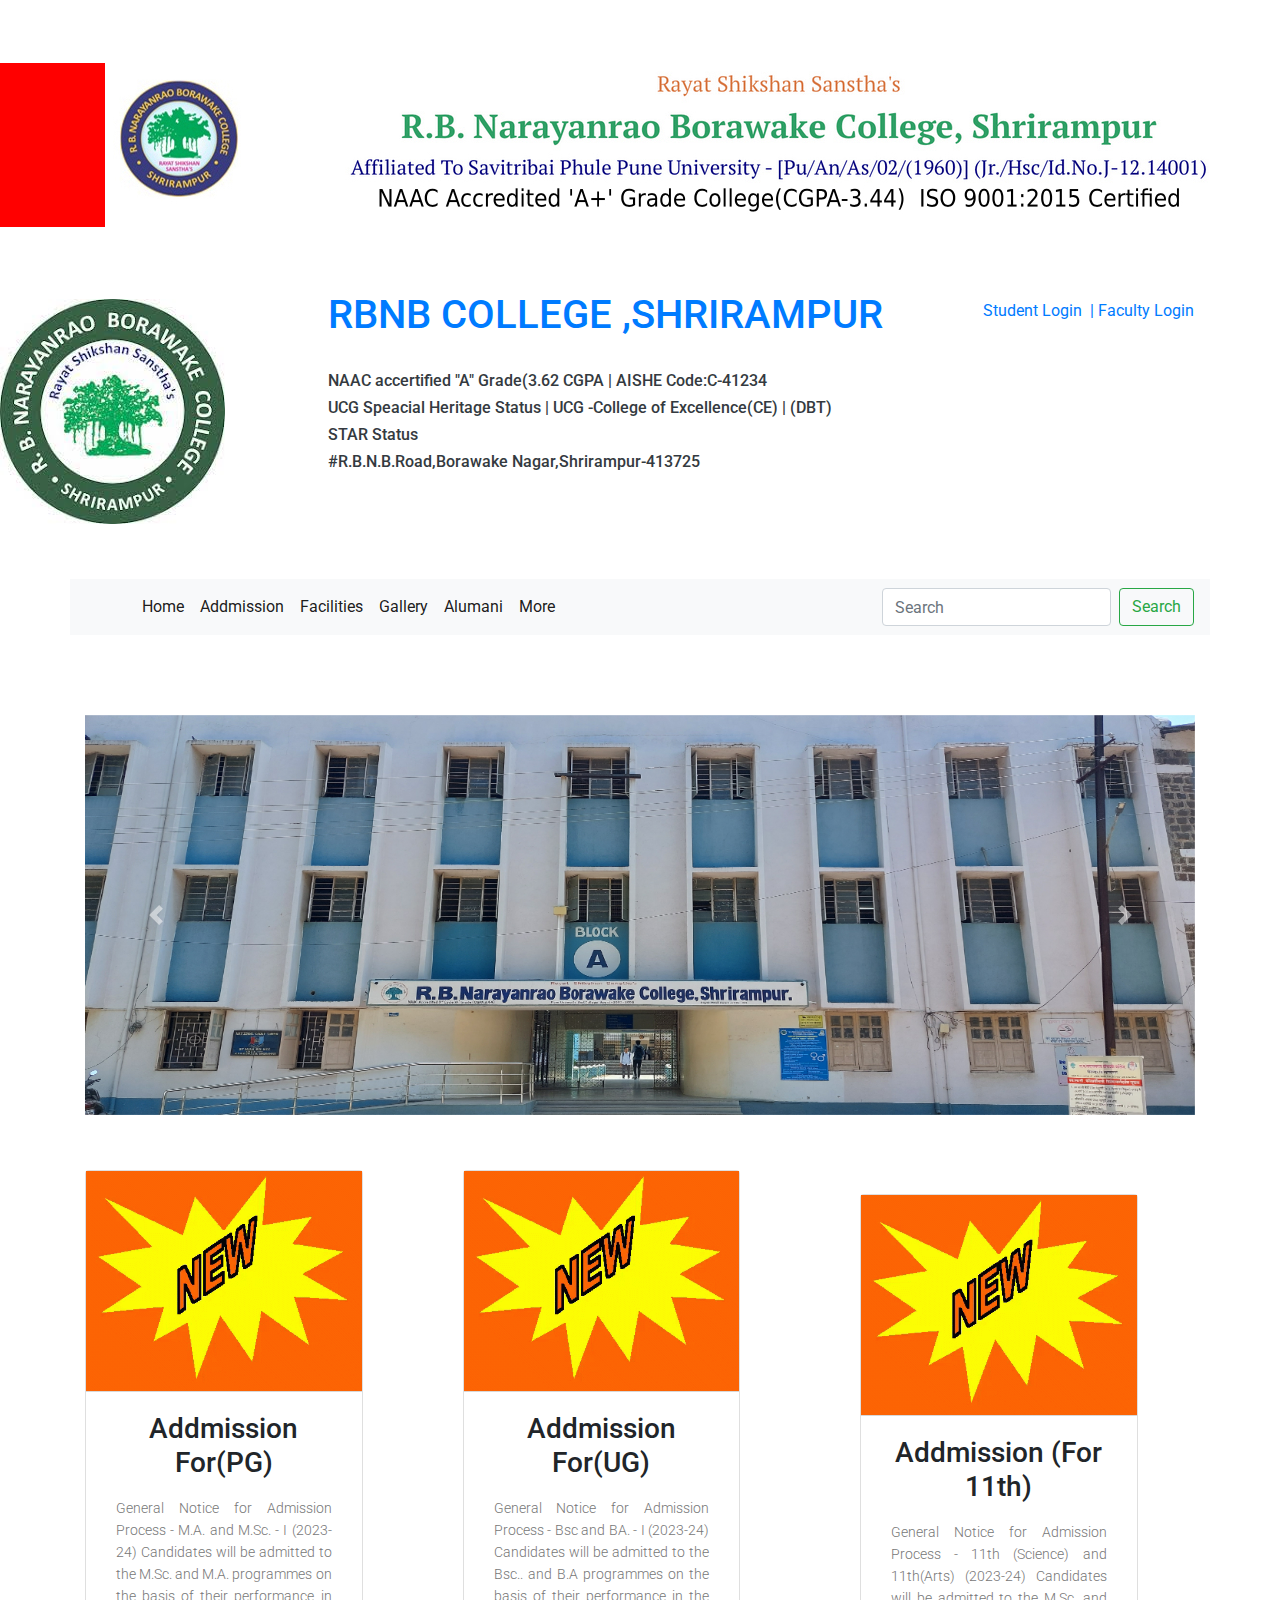
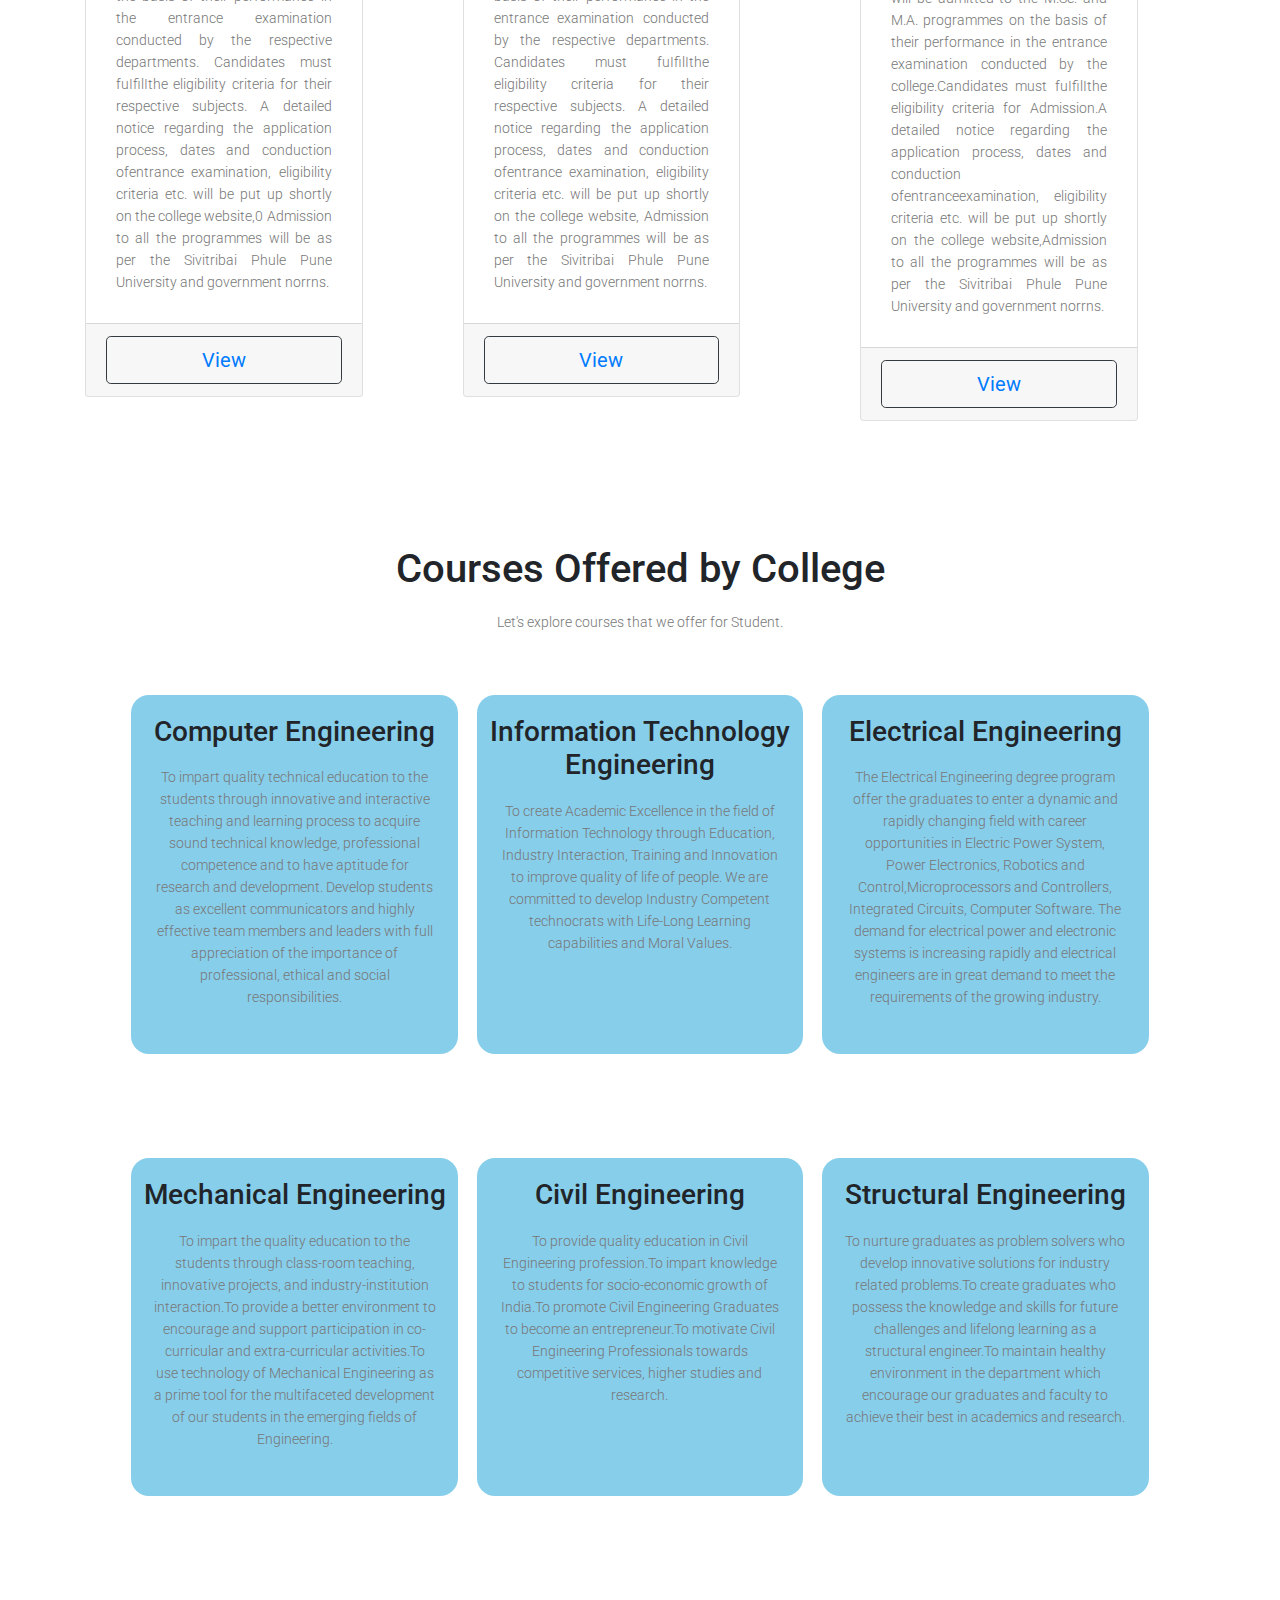
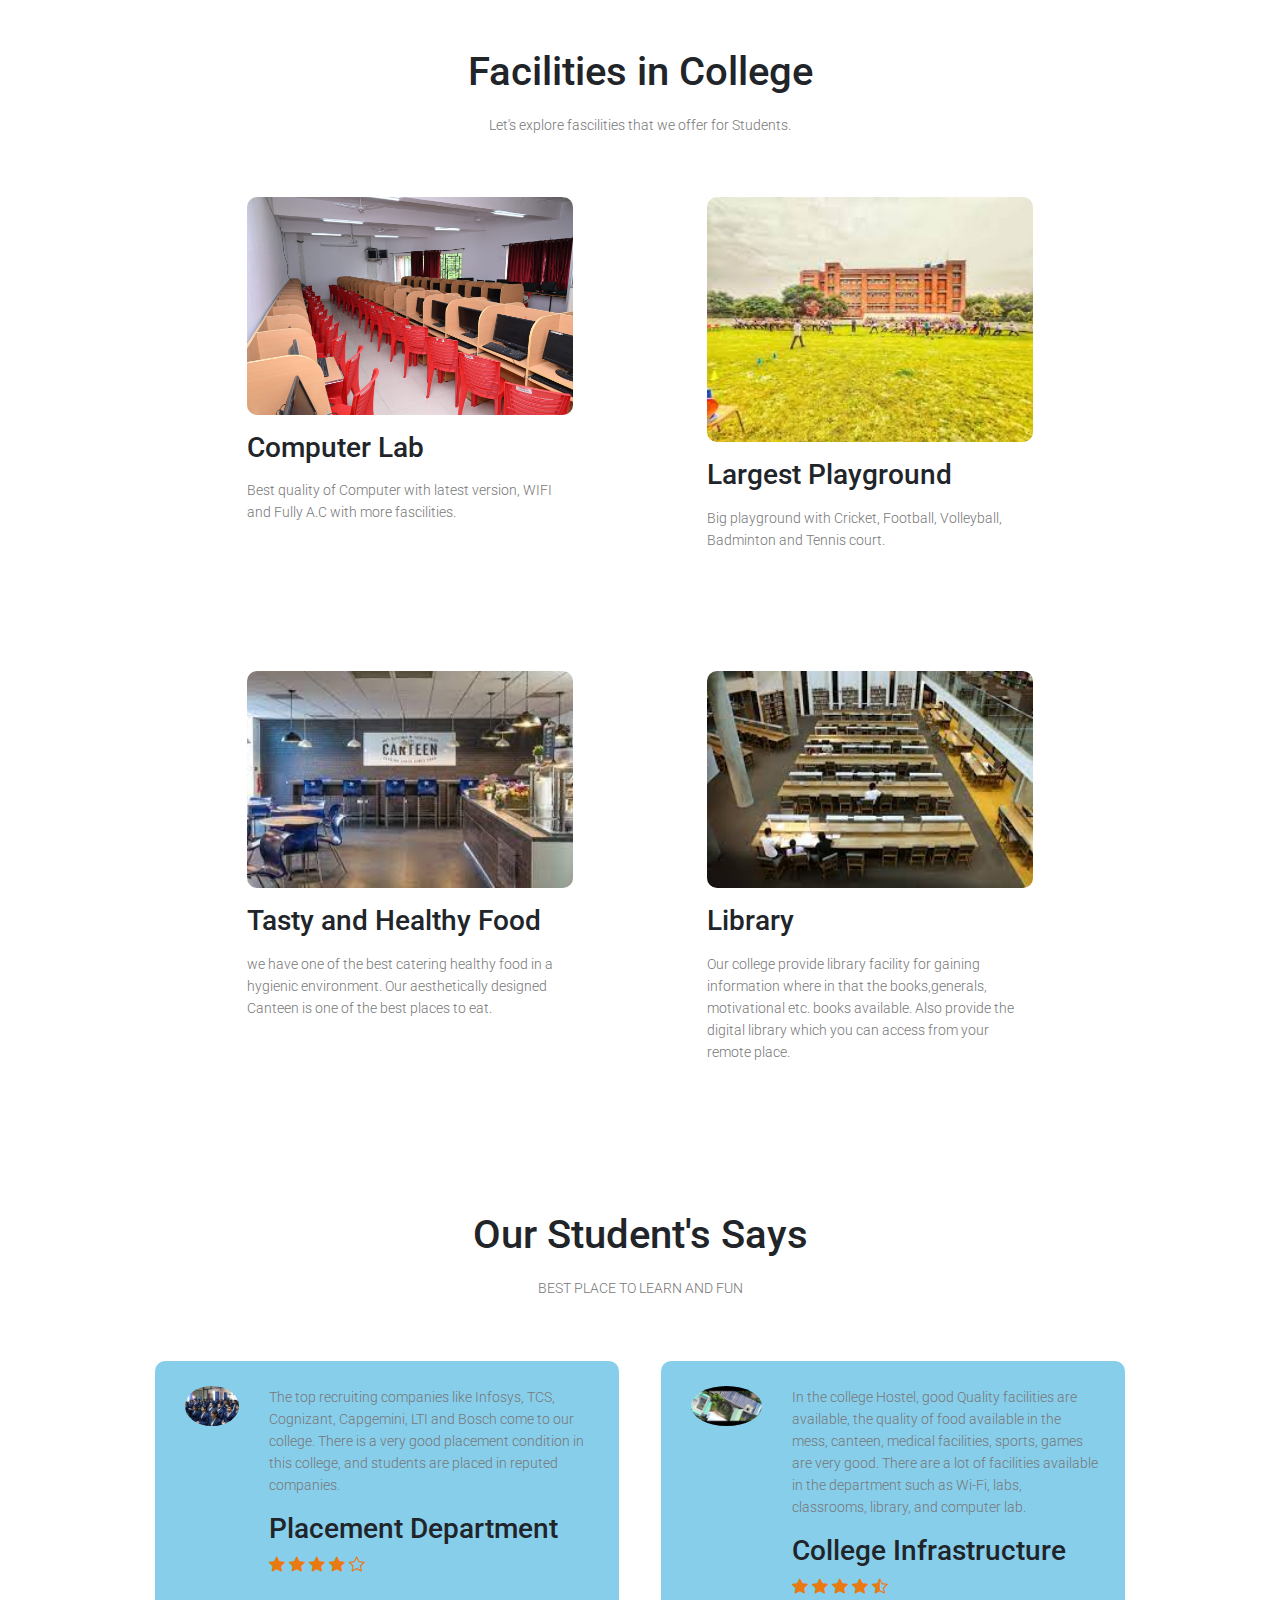
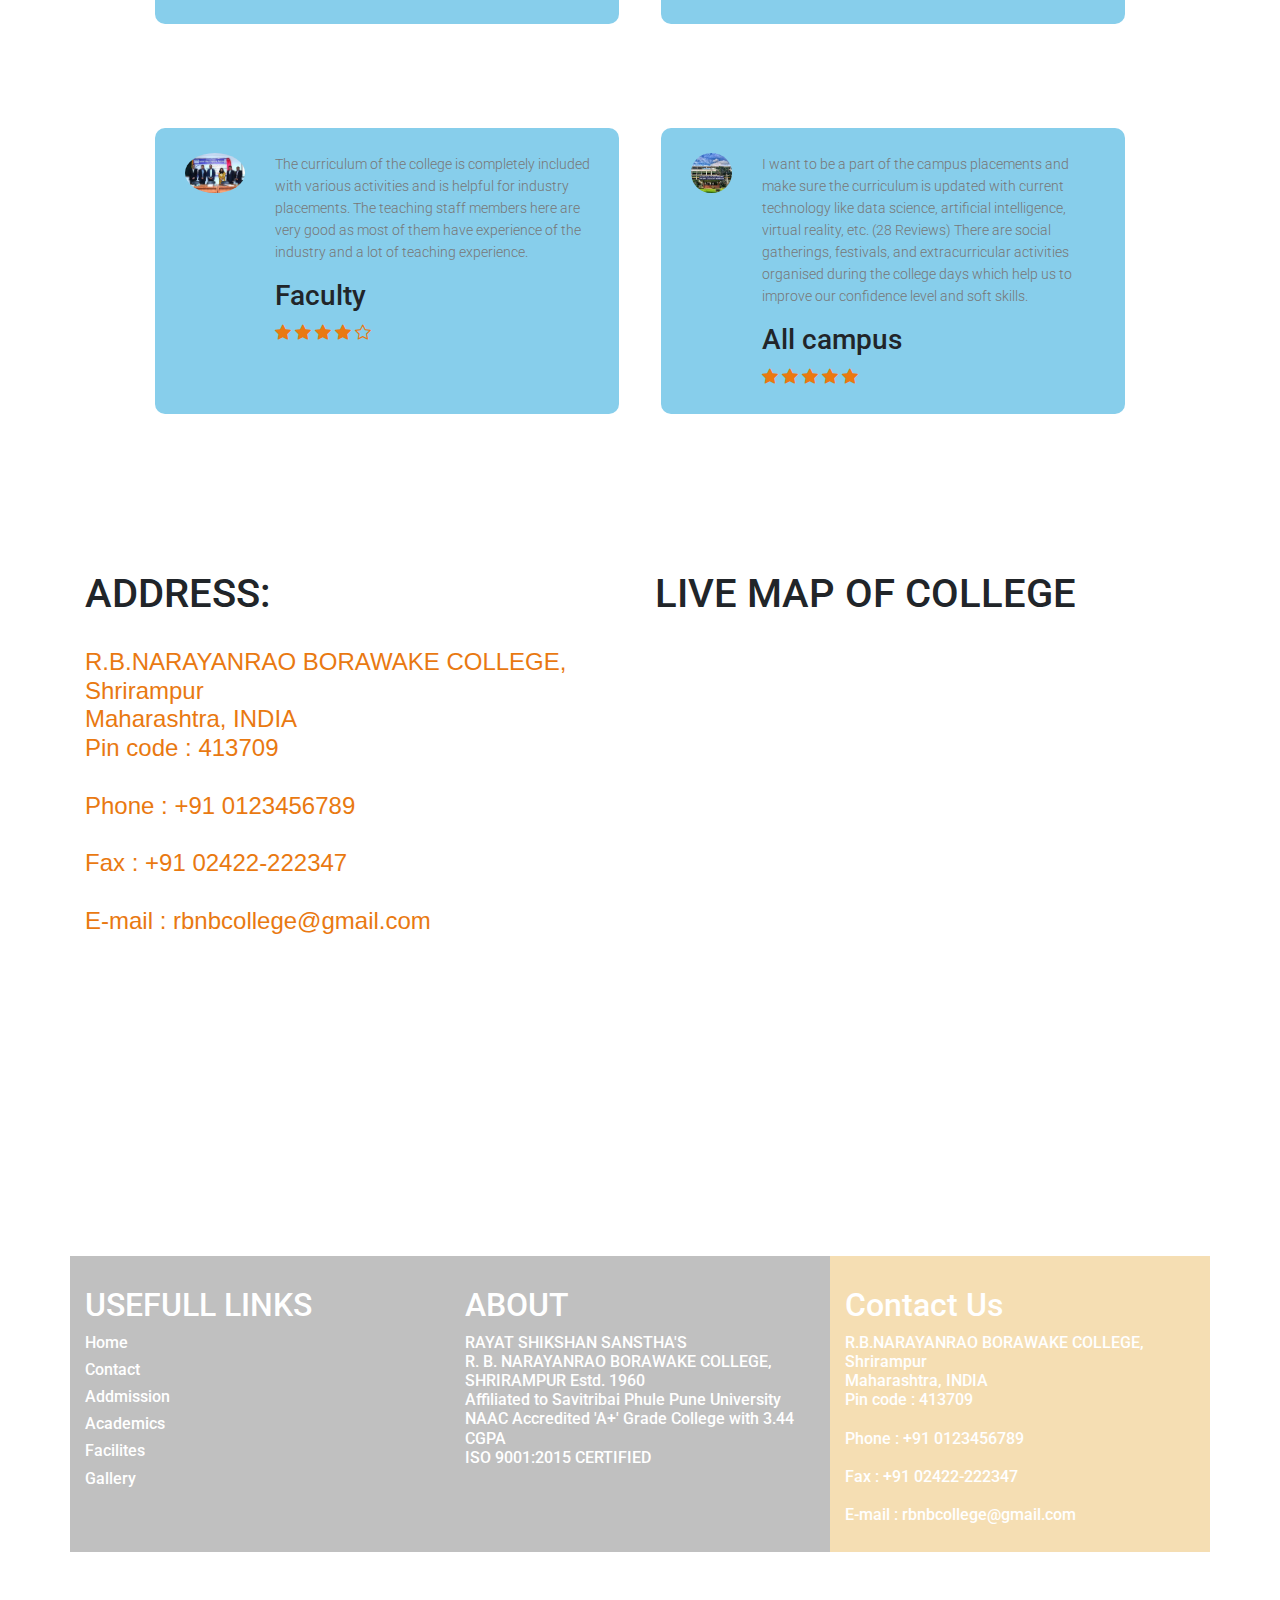
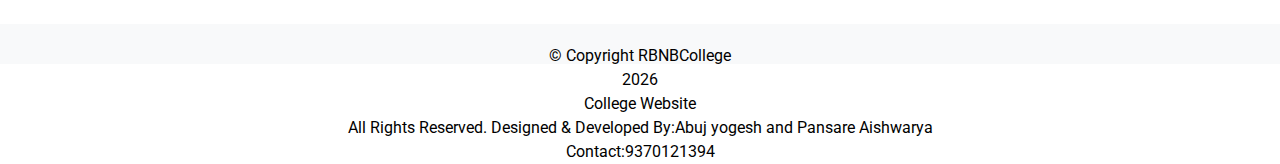
<file: index.html>
<!DOCTYPE html>
<html>
<head>
	<meta charset="utf-8">
	<meta name="viewport" content="width=device-width, initial-scale=1">
	<link rel="stylesheet" href="style.css" />
	<title>College Website</title>

  <!-- links -->
   <link
      href="https://fonts.googleapis.com/css2?family=Roboto:wght@700&display=swap"
      rel="stylesheet"
    />
    <!----------------- icon ------------------->
    <link rel="stylesheet" href="https://cdn.jsdelivr.net/npm/bootstrap-icons@1.9.1/font/bootstrap-icons.css">

    <style type="text/css">
    	.nav-link:hover{
    		background-color: red;
			color:blue !important;
		}
		.anchor{
			text-decoration: none;
		}

    </style>

<!--css-->

			<link rel="stylesheet" type="text/css" href="css/bootstrap.css">
			<link rel="stylesheet" type="text/css" href="css/bootstrap.min.css">
			<link rel="stylesheet" type="text/css" href="css/bootstrap-grid.css">
			<link rel="stylesheet" type="text/css" href="css/bootstrap-grid.min.css">
			<link rel="stylesheet" type="text/css" href="css/bootstrap-reboot.css">
			<link rel="stylesheet" type="text/css" href="css/bootstrap-reboot.min.css">

			<!-- js-->

			<script type="text/javascript" src="js/bootstrap.bundle.js"></script>
			<script type="text/javascript" src="js/bootstrap.bundle.min.js"></script>
			<script type="text/javascript" src="js/bootstrap.js"></script>
			<script type="text/javascript" src="js/bootstrap.min.js"></script>

			<!-- onile cdn -->

			<!--css-->

			<link rel="stylesheet" href="https://cdn.jsdelivr.net/npm/bootstrap@4.6.1/dist/css/bootstrap.min.css" integrity="sha384-zCbKRCUGaJDkqS1kPbPd7TveP5iyJE0EjAuZQTgFLD2ylzuqKfdKlfG/eSrtxUkn" crossorigin="anonymous">

			<!-- js-->

	     	<script src="https://cdn.jsdelivr.net/npm/jquery@3.5.1/dist/jquery.slim.min.js" integrity="sha384-DfXdz2htPH0lsSSs5nCTpuj/zy4C+OGpamoFVy38MVBnE+IbbVYUew+OrCXaRkfj" crossorigin="anonymous"></script>
            <script src="https://cdn.jsdelivr.net/npm/bootstrap@4.6.1/dist/js/bootstrap.bundle.min.js" integrity="sha384-fQybjgWLrvvRgtW6bFlB7jaZrFsaBXjsOMm/tB9LTS58ONXgqbR9W8oWht/amnpF" crossorigin="anonymous"></script>


            <!-- icon cdn -->
	          <link rel="stylesheet" href="https://use.fontawesome.com/releases/v5.5.0/css/all.css" integrity="sha384-B4dIYHKNBt8Bc12p+WXckhzcICo0wtJAoU8YZTY5qE0Id1GSseTk6S+L3BlXeVIU" crossorigin="anonymous">


		</head>
		<body>
      <!-- header -->
        <div class="container-fluid" style="background-color:red">
          <div class="row">
            <div class="col-md-12">
              <img src="rbnb_header.jpg" style="margin-left:90px">
            </div>
          </div>
        </div>







			<!-- navbar -->
		<div class="row">

			<div class="col-md-3">
				<img src="rblogo.jpeg" class="mt-2">
			</div>
			<div class="col-md-6">
				<h1 style="float-left" class="text-primary">RBNB COLLEGE ,SHRIRAMPUR</h1><br>
				<h6 style="float-left" class="text-dark">NAAC accertified "A" Grade(3.62 CGPA | AISHE Code:C-41234</h6>
				<h6 style="float-left" class="text-dark">UCG Speacial Heritage Status | UCG -College of Excellence(CE) | (DBT)</h6>
				<h6 style="float-left" class="text-dark">STAR Status</h6>
				<h6 style="float-left" class="text-dark">#R.B.N.B.Road,Borawake Nagar,Shrirampur-413725</h6>
			</div>
			<div class="col-md-3">
				<!-- <form class="form-inline my-2 my-lg-0">
                 <input class="form-control mr-sm-2 mt-2" type="search" placeholder="Search">
                 <button class="mt-2 btn btn-outline-success my-2 my-sm-0" type="submit" style="float-left">Search</button><br> -->
                 <span>
                 	<a href="choice_log.html" class="mt-2 text-primary" style="float:left;">Student Login &nbsp</a>
                 	<a href="choice_log.html" class="mt-2 text-primary" style="float:left;"> | Faculty Login</a>
                 </span>
                 
                </form>
			</div>
		</div>	


		<!-- menubar -->

   
<div class="container mt-5">
	<div class="row">
		<nav class="navbar navbar-expand-lg navbar-light bg-light" style="width:100%;">
  <button class="navbar-toggler" type="button" data-toggle="collapse" data-target="#navbarTogglerDemo02" aria-controls="navbarTogglerDemo02" aria-expanded="false" aria-label="Toggle navigation">
    <span class="navbar-toggler-icon"></span>
  </button>

  <div class="collapse navbar-collapse" id="navbarTogglerDemo02">
    <ul class="navbar-nav mr-auto mt-2 mt-lg-0 ml-5">
      <li class="nav-item active ">
        <a class="nav-link"  href="index.html">Home </a>
      </li>
     <!--  <li class="nav-item">
        <a class="nav-link active" ml-5 href="contact.html">contact</a>
      </li> -->
      <li class="nav-item">
        <a class="nav-link active" href="choice_log.html">Addmission</a>
      </li>
      <!-- <li class="nav-item">
        <a class="nav-link active" href="academics.html">Academics</a>
      </li> -->
      <li class="nav-item">
        <a class="nav-link active" href="faceliti.html">Facilities</a>
      </li>
      <li class="nav-item">
        <a class="nav-link active" href="gallery.html">Gallery</a>
      </li>
      <li class="nav-item">
        <a class="nav-link active" href="#">Alumani</a>
      </li>
      <li class="nav-item">
        <a class="nav-link active" href="#">More</a>
      </li>
    </ul>
    <form class="form-inline my-2 my-lg-0">
      <input class="form-control mr-sm-2" type="search" placeholder="Search">
      <button class="btn btn-outline-success my-2 my-sm-0" type="submit">Search</button>
    </form>
  </div>
</nav>
	</div>
</div><br>


	<!-- slider part -->
 <div class="container">
  <div class="row">
  	<div class="col-md-12">
  		<div id="sid" class="carousel slide" data-ride="carousel">
  <div class="carousel-inner">
    <div class="carousel-item active">
    	<!-- 1 -->
        <img src="rb_a.jpg" class="d-block w-100" style="height: 400px;" alt="...">
    </div>
    <div class="carousel-item">
    	<!-- 2 -->
      <img src="rb_h.jpg" class="d-block w-100" style="height: 400px;" alt="...">
    </div>
    <div class="carousel-item">
    	<!-- 3 -->
      <img src="rb_c.jpg" class="d-block w-100" style="height: 400px;" alt="...">
      <div class="carousel-caption" >
      	<!-- <h1>WELCOME SLiDER IMAGE</h1>
      	<P>Lorem ipsum dolor sit amet, consectetur adipisicing elit, sed do eiusmod
      	tempor incididunt ut labore et dolore magna aliqua. Ut enim ad minim veniam,
      	quis nostrud exercitation ullamco laboris nisi ut aliquip ex ea commodo
      	consequat. Duis aute irure dolor in reprehenderit in voluptate velit esse
      	cillum dolore eu fugiat nulla pariatur. Excepteur sint occaecat cupidatat non
      	proident, sunt in culpa qui officia deserunt mollit anim id est laborum.</P>
      	<button class="btn btn-warning">View</button> -->
      </div>

    </div>
  </div>
</div>
 <button class="carousel-control-prev" type="button" data-target="#sid" data-slide="prev">
    <span class="carousel-control-prev-icon" aria-hidden="true"></span>
    <span class="sr-only">Previous</span>
  </button>
  <button class="carousel-control-next" type="button" data-target="#sid" data-slide="next">
    <span class="carousel-control-next-icon" aria-hidden="true"></span>
    <span class="sr-only">Next</span>
  </button>
</div>
  	</div>
  </div>
</div>

            <script src="https://cdn.jsdelivr.net/npm/jquery@3.5.1/dist/jquery.slim.min.js" integrity="sha384-DfXdz2htPH0lsSSs5nCTpuj/zy4C+OGpamoFVy38MVBnE+IbbVYUew+OrCXaRkfj" crossorigin="anonymous"></script>
            <script src="https://cdn.jsdelivr.net/npm/popper.js@1.16.1/dist/umd/popper.min.js" integrity="sha384-9/reFTGAW83EW2RDu2S0VKaIzap3H66lZH81PoYlFhbGU+6BZp6G7niu735Sk7lN" crossorigin="anonymous"></script>
            <script src="https://cdn.jsdelivr.net/npm/bootstrap@4.6.1/dist/js/bootstrap.min.js" integrity="sha384-VHvPCCyXqtD5DqJeNxl2dtTyhF78xXNXdkwX1CZeRusQfRKp+tA7hAShOK/B/fQ2" crossorigin="anonymous"></script>

<!-- end of slider -->

<!-- notice board -->
    <div class="container mt-5">
    	<div class="row">
    	<div class="col-md-12">


      <!-- notice 1 -->
      <div class="card w-25 float-left">
				<div class="card-header p-0">
				<img src="new.gif" class="w-100 h-100 p-0"></div>
			<div class="card-body float-left">
				<h3 class="text-center">Addmission For(PG)</h3>
				<p class="text-justify card-text">General Notice for Admission Process - M.A. and M.Sc. - I
(2023-24)
Candidates will be admitted to the M.Sc. and M.A. programmes on the basis of their
performance in the entrance examination conducted by the respective departments.
Candidates must fuIfilIthe eligibility criteria for their respective subjects.
A detailed notice regarding the application process, dates and conduction ofentrance
examination, eligibility criteria etc. will be put up shortly on the college website,0
Admission to all the programmes will be as per the Sivitribai Phule Pune University and
government norrns.
</p>
			</div>
			 <div class="card-footer text-center float-left">
			 	<button class="btn btn-outline-dark btn-block btn-lg"><span><a href="#">View</a></span></button>
			 </div>
			</div>

			<!-- notice 2 -->

			<div class="card w-25 float-left" style="margin-left:100px">
				<div class="card-header p-0">
				<img src="new.gif" class="w-100 h-100 p-0"></div>
			<div class="card-body float-left">
				<h3 class="text-center">Addmission For(UG)</h3>
				<p class="text-justify card-text">General Notice for Admission Process - Bsc and BA. - I
(2023-24)
Candidates will be admitted to the Bsc.. and B.A programmes on the basis of their
performance in the entrance examination conducted by the respective departments.
Candidates must fuIfilIthe eligibility criteria for their respective subjects.
A detailed notice regarding the application process, dates and conduction ofentrance
examination, eligibility criteria etc. will be put up shortly on the college website,
Admission to all the programmes will be as per the Sivitribai Phule Pune University and
government norrns.
</p>
			</div>
			 <div class="card-footer text-center float-left">
			 	<button class="btn btn-outline-dark btn-block btn-lg"><span><a href="#">View</a></span></button>
			 </div>
			</div>
			<br>


			<!-- notice 3 -->

			<div class="card w-25 float-left" style="margin-left:120px">
				<div class="card-header p-0">
				<img src="new.gif" class="w-100 h-100 p-0"></div>
			<div class="card-body float-left">
				<h3 class="text-center">Addmission (For 11th)</h3>
				<p class="text-justify card-text">General Notice for Admission Process - 11th (Science) and 11th(Arts)
(2023-24)
Candidates will be admitted to the M.Sc. and M.A. programmes on the basis of their
performance in the entrance examination conducted by the college.Candidates must fuIfilIthe eligibility criteria for Admission.A detailed notice regarding the application process, dates and conduction ofentranceexamination, eligibility criteria etc. will be put up shortly on the college website,Admission to all the programmes will be as per the Sivitribai Phule Pune University and
government norrns.
 </p>
			</div>
			 <div class="card-footer text-center float-left">
			 	<button class="btn btn-outline-dark btn-block btn-lg"><span><a href="#">View</a></span></button>
			 </div>
			</div>
    </div>
</div>
</div>
    <br>

    <section class="course">
  <h1>Courses Offered by College</h1>
  <p>Let's explore courses that we offer for Student.</p>

  <div class="row">
      <div class="course-col">
          <h3>Computer Engineering</h3>
            <p>To impart quality technical education to the students through innovative and interactive teaching and learning process to acquire sound technical knowledge, professional competence and to have aptitude for research and development.
                 Develop students as excellent communicators and highly effective team members and leaders with full appreciation of the importance of professional, ethical and social responsibilities.</p>
        </div>
      <div class="course-col">
          <h3>Information Technology Engineering</h3>
          <p>To create Academic Excellence in the field of Information Technology through Education, Industry Interaction, Training and Innovation to improve quality of life of people. We are committed to develop Industry Competent technocrats with Life-Long Learning capabilities and Moral Values.</p>
      </div>
      <div class="course-col">
          <h3>Electrical Engineering</h3>
          <p>The Electrical Engineering degree program offer the graduates to enter a dynamic and rapidly changing field with career opportunities in Electric Power System, Power Electronics, Robotics and Control,Microprocessors and Controllers, Integrated Circuits, Computer Software. The demand for electrical power and electronic systems is increasing rapidly and electrical engineers are in great demand to meet the requirements of the growing industry.</p>
      </div>
  </div>
  <div class="row">
    <div class="course-co2">
        <h3>Mechanical Engineering</h3>
        <p>To impart the quality education to the students through class-room teaching, innovative projects, and industry-institution interaction.To provide a better environment to encourage and support participation in co-curricular and extra-curricular activities.To use technology of Mechanical Engineering as a prime tool for the multifaceted development of our students in the emerging fields of Engineering.</p>
    </div>
    <div class="course-co2">
        <h3>Civil Engineering</h3>
        <p>To provide quality education in Civil Engineering profession.To impart knowledge to students for socio-economic growth of India.To promote Civil Engineering Graduates to become an entrepreneur.To motivate Civil Engineering Professionals towards competitive services, higher studies and research.</p>
    </div>
    <div class="course-co2">
        <h3>Structural Engineering</h3>
        <p>To nurture graduates as problem solvers who develop innovative solutions for industry related problems.To create graduates who possess the knowledge and skills for future challenges and lifelong learning as a structural engineer.To maintain healthy environment in the department which encourage our graduates and faculty to achieve their best in academics and research.</p>
    </div>
  </div>
</section>


  <!-------------------------------facilities--------------------------->
<section class="facilities">
  <h1>Facilities in College</h1>
  <p>Let's explore fascilities that we offer for Students.</p>
  <div class="row">
      <div class="facilities-col">
          <img src="complab.jpg">
          <h3>Computer Lab</h3>
          <p>Best quality of Computer with latest version, WIFI and Fully A.C with more fascilities.</p>
      </div>
      <div class="facilities-col">
          <img src="ground.jpeg">
          <h3>Largest Playground</h3>
          <p>Big playground with Cricket, Football, Volleyball, Badminton and Tennis court.</p>
      </div>
  </div>
  <div class="row">  
      <div class="facilities-col">
          <img src="canteen.jpeg">
          <h3>Tasty and Healthy Food</h3>
          <p>we have one of the best catering healthy food in a hygienic environment. Our aesthetically designed Canteen is one of the best places to eat.</p>
      </div>
      <div class="facilities-col">
        <img src="Library.jpeg">
        <h3>Library</h3>
        <p>Our college provide library facility for gaining information where in that the books,generals, motivational etc. books available. Also provide the digital library which you can access from your remote place. </p>
    </div>
  </div>
</section>


  <!------------------------review--------------------->
<section class="review">
  <h1>Our Student's Says</h1>
  <p>BEST PLACE TO LEARN AND FUN</p>

  <div class="row">
      <div class="review-col">
          <img src="placement.jpg">
          <div>
              <p>The top recruiting companies like Infosys, TCS, Cognizant, Capgemini, LTI and Bosch come to our college. 
                There is a very good placement condition in this college, and students are placed in reputed companies. </p>
              <h3>Placement Department</h3>
              <i class="bi bi-star-fill"></i>
              <i class="bi bi-star-fill"></i>
              <i class="bi bi-star-fill"></i>
              <i class="bi bi-star-fill"></i>
              <i class="bi bi-star"></i>
          </div>
      </div>
      <div class="review-col">
          <img src="infrastructure.jpg">
          <div>
              <p>In the college Hostel, good Quality facilities are available, the quality of food available in the mess, canteen, medical facilities, sports, games are very good. 
                There are a lot of facilities available in the department such as Wi-Fi, labs, classrooms, library, and computer lab. </p>
              <h3>College Infrastructure</h3>
              <i class="bi bi-star-fill"></i>
              <i class="bi bi-star-fill"></i>
              <i class="bi bi-star-fill"></i>
              <i class="bi bi-star-fill"></i>
              <i class="bi bi-star-half"></i>
          </div>
      </div>
  </div>
  <div class="row">
    <div class="review-col">
        <img src="faculty.jpg">
        <div>
            <p>The curriculum of the college is completely included with various activities and is helpful for industry placements.
                The teaching staff members here are very good as most of them have experience of the industry and a lot of teaching experience.</p>
            <h3>Faculty</h3>
            <i class="bi bi-star-fill"></i>
            <i class="bi bi-star-fill"></i>
            <i class="bi bi-star-fill"></i>
            <i class="bi bi-star-fill"></i>
            <i class="bi bi-star"></i>
        </div>
    </div>
    <div class="review-col">
        <img src="campus.jpg">
        <div>
            <p>I want to be a part of the campus placements and make sure the curriculum is updated with current technology like data science, artificial intelligence, virtual reality, etc. (28 Reviews)
                There are social gatherings, festivals, and extracurricular activities organised during the college days which help us to improve our confidence level and soft skills.  </p>
            <h3>All campus </h3>
            <i class="bi bi-star-fill"></i>
            <i class="bi bi-star-fill"></i>
            <i class="bi bi-star-fill"></i>
            <i class="bi bi-star-fill"></i>
            <i class="bi bi-star-fill"></i>
        </div>
    </div>
</div>

</section>









    <!-- address and map -->
    <br>
    <br><div class="container">
    	<div class="row">
    		<div class="col-md-6" >
    			<h1>ADDRESS:</h1>
    			<i class="fa fa-map-marker" style="color:black;font-size:20px; margin-top:30px;"></i>
    			<h4 style="margin-top: 30px;">R.B.NARAYANRAO BORAWAKE COLLEGE, Shrirampur <br>
                    Maharashtra, INDIA<br>
                    Pin code : 413709<br><br>
                    Phone : +91 0123456789 <br> <br>
                    Fax : +91 02422-222347 <br><br>
                    E-mail : rbnbcollege@gmail.com <br><br>

    			</h4>

    			
    		</div>


    		<div class="col-md-6">
    			<h1>LIVE MAP OF COLLEGE</h1>
    			<div style="margin-top: 30px;">
    			<iframe src="https://www.google.com/maps/embed?pb=!1m18!1m12!1m3!1d3758.1829442564253!2d74.67047841483063!3d19.61947498677846!2m3!1f0!2f0!3f0!3m2!1i1024!2i768!4f13.1!3m3!1m2!1s0x3bdc8a32e85cd07b%3A0xbcfda7aa31d11c1b!2sRBNB%20College%2C%20Shrirampur!5e0!3m2!1sen!2sin!4v1676457134343!5m2!1sen!2sin" width="600" height="450" style="border:0;" allowfullscreen="" loading="lazy" referrerpolicy="no-referrer-when-downgrade"></iframe>
    		</div>
    		</div>
    	</div>

    </div>
<br>






    <!--  <div class="container mt-5">
     	<h1><h1 align="center";>College Events</h1></h1>
     	<div class="row">
     		<div class="col-md-6">

     			<h4 style="margin-top:30px;">13 Feb = SOMETHING</h4>
     			<h4 style="margin-top:30px;">15 Feb = SOMETHING</h4>
     			<h4  style="margin-top:30px;float: left;">14 Feb = SOMETHING</h4>
     			
     		</div>

     		<div class="col-md-6">
     			<h4 style="margin-top:30px;">15 Feb = SOMETHING</h4>
     			<h4 style="margin-top:30px;">15 Feb = SOMETHING</h4>
     			<h4 style="margin-top:30px;float: left;">16 Feb = SOMETHING</h4>
     		</div>
     	</div>
     </div> -->


<br>
<br>
<br>


     <!-- *****************  footer  

     	*********** -->
    
      <div class="container"> 	
      	<div class="row">
      		<div class="col-md-4" style="background-color:silver; color:white;">
      			<h2 style="margin-top:30px;">USEFULL LINKS</h2>
      			<h6 class="anchor"><a href="" style="color:white;">Home</a></h6>
      			<h6 class="anchor"><a href="" style="color:white;">Contact</a></h6>
      			<h6 class="anchor"><a href="" style="color:white;">Addmission</a></h6>
      			<h6 class="anchor"><a href="" style="color:white;">Academics</a></h6>
      			<h6 class="anchor"><a href="" style="color:white;">Facilites</a></h6>
      			<h6 class="anchor"><a href="" style="color:white;">Gallery</a></h6>

      		</div>


      		<div class="col-md-4" style="background-color:silver;">
      			<h2 style="color:white; margin-top:30px;">ABOUT</h2>
      			<h6 style="color:white;">
                   RAYAT SHIKSHAN SANSTHA'S <br>
                   R. B. NARAYANRAO BORAWAKE COLLEGE, SHRIRAMPUR Estd. 1960<br>

                   Affiliated to Savitribai Phule Pune University<br>

                   NAAC Accredited 'A+' Grade College with 3.44 CGPA<br>

                   ISO 9001:2015 CERTIFIED</h6>
      			


      		</div>


      		<div class="col-md-4" style="background-color:wheat;">
      			<h2 style="margin-top:30px; color:white;">Contact Us</h2>
    			<h6 style="color:white;">R.B.NARAYANRAO BORAWAKE COLLEGE, Shrirampur <br>
                    Maharashtra, INDIA<br>
                    Pin code : 413709<br><br>
                    Phone : +91 0123456789 <br> <br>
                    Fax : +91 02422-222347 <br><br>
                    E-mail : rbnbcollege@gmail.com <br><br>
    			</h6>
      		</div>
      		<div class="col-md-4" style="background-color:black;">
      		
      		</div>
      	</div>
      </div>
     
<!---------Footer--------->


<br>
<br>
<br>


<!-- Copyright -->
    <div>
       <footer class="footer text-center bg-light" >
  © Copyright RBNBCollege <span id="demo"></span> <span class="brand">College Website </span> All Rights Reserved.
    Designed & Developed By:Abuj yogesh and Pansare Aishwarya 
    <br>
    Contact:9370121394
  <script>
    date = new Date();
      document.getElementById("demo").innerHTML=date.getFullYear();
    </script>
</footer>
    </div>

<br>
</body>
</html>
</file>
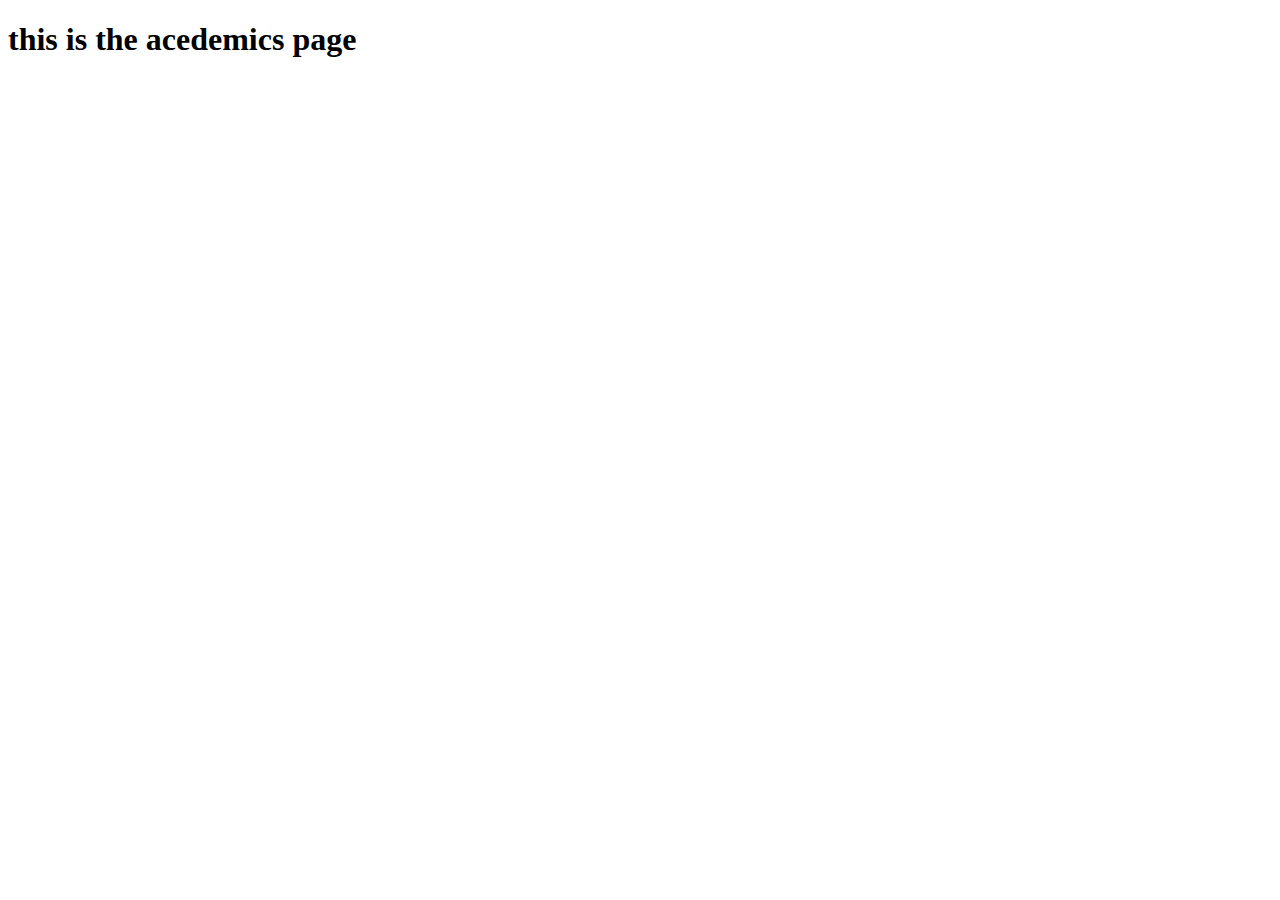
<file: academics.html>
<!DOCTYPE html>
<html>
<head>
	<meta charset="utf-8">
	<meta name="viewport" content="width=device-width, initial-scale=1">
	<title></title>
</head>
<body>
	<h1>this is the acedemics page</h1>

</body>
</html>
</file>
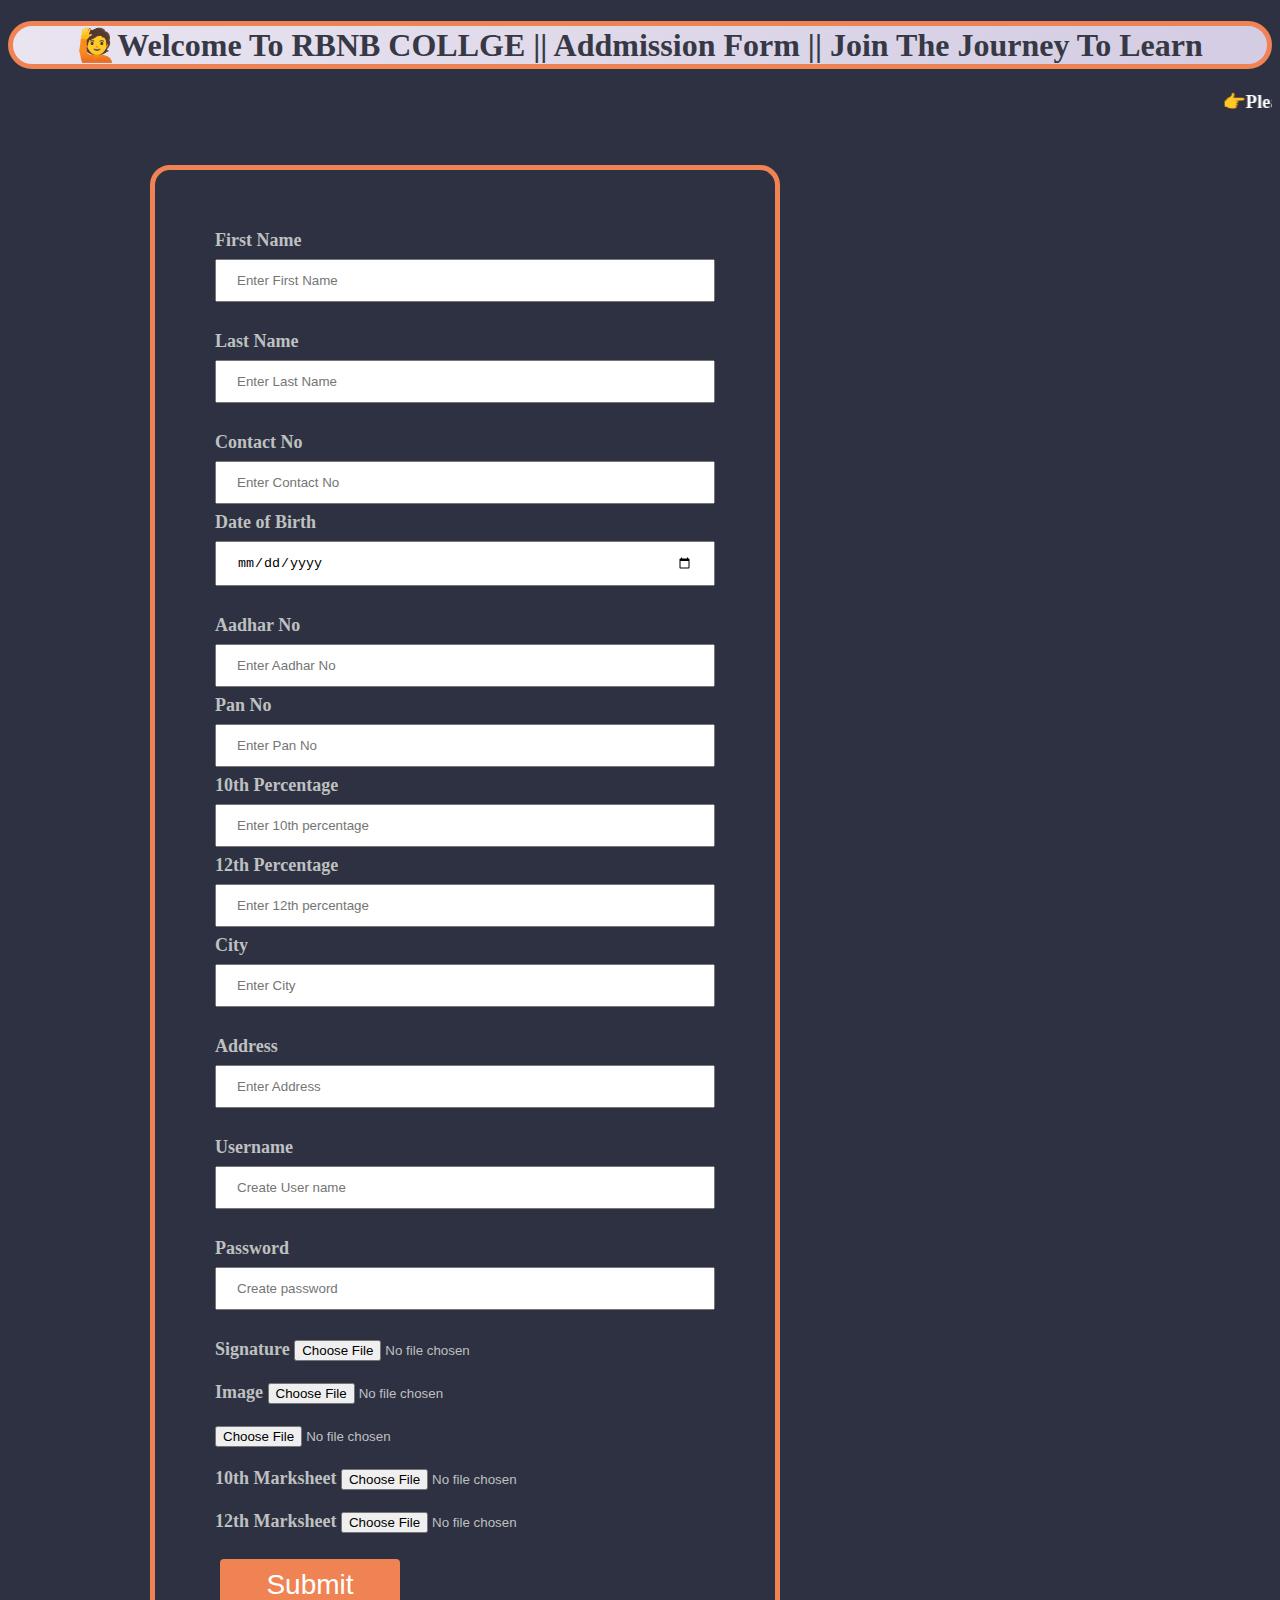
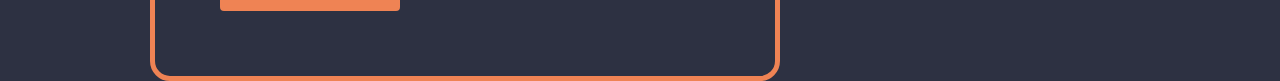
<file: addmission.html>
<!DOCTYPE html>

<html>
<head>
<meta charset="UTF-8">
    <meta http-equiv="X-UA-Compatible" content="IE=edge">
    <meta name="viewport" content="width=device-width, initial-scale=1.0"> 
<meta charset="ISO-8859-1">
<title>SignUp</title>
<style>

body
{
   background: #2D3142;        
  font-style:Zorina;
}
h1
{
 background: #D3CCE3;  /* fallback for old browsers */
background: -webkit-linear-gradient(to right, #E9E4F0, #D3CCE3);  /* Chrome 10-25, Safari 5.1-6 */
background: linear-gradient(to right, #E9E4F0, #D3CCE3); /* W3C, IE 10+/ Edge, Firefox 16+, Chrome 26+, Opera 12+, Safari 7+ */
 
  border-radius:25px;
   border-width: thick;
  border-color:#EF8354;
  padding:20;
  border-style:solid;
  text-align: center;
  font-family: "Times New Roman", Times, serif;
  
 
  color:  #363945;
 
  
  @keyframes mymove {
  from {background-color:background: #D3CCE3;  /* fallback for old browsers */
background: -webkit-linear-gradient(to right, #E9E4F0, #D3CCE3);  /* Chrome 10-25, Safari 5.1-6 */
background: linear-gradient(to right, #E9E4F0, #D3CCE3); /* W3C, IE 10+/ Edge, Firefox 16+, Chrome 26+, Opera 12+, Safari 7+ */ ;}
  to {background-color: blue;}
  
  
  }
  
  
}
.container
{
   
 color: #BFC0C0;
    border-radius:20px;
    border-style:solid;
      border-width: thick;
    
    border-color:#EF8354;
   margin: 150px ;
   position: absolute;
  top: 15px;
  right: 350px;
  width:500px;
  font-size: 18px;
  padding: 60px;
  
  
  
   
}


.button
{

  border-radius: 4px;
  background-color:#EF8354;
  border: none;
  color: #FFFFFF;
  text-align: center;
  font-size: 28px;
  padding: 10px;
  width: 180px;
  transition: all 0.5s;
  cursor: pointer;
  margin: 5px;
}
.button span {
  cursor: pointer;
  display: inline-block;
  position: relative;
  transition: 0.5s;
}

.button span:after {
  content: '\00bb';
  position: absolute;
  opacity: 0;
  top: 0;
  right: -20px;
  transition: 0.5s;
}

.button:hover span {
  padding-right: 25px;
}

.button:hover span:after {
  opacity: 1;
  right: 0;
}

h2
{
     color:orange;
     font-size:400%;
     margin:10px;
 
}

input[type=number] {
  width: 100%;
  padding: 12px 20px;
  margin: 8px 0;
  box-sizing: border-box;
}



input[type=date] {
  width: 100%;
  padding: 12px 20px;
  margin: 8px 0;
  box-sizing: border-box;
}



input[type=password] {
  width: 100%;
  padding: 12px 20px;
  margin: 8px 0;
  box-sizing: border-box;
}

input[type=text] {
  width: 100%;
  padding: 12px 20px;
  margin: 8px 0;
  box-sizing: border-box;
}


        }
</style>


</head>
<body>
<h1>🙋Welcome To RBNB COLLGE || Addmission Form || Join The Journey To Learn</h1>
    <h3 align="center" style="color:#FFFFFF;"><marquee><b>👉Please Fill This Form To take addmission in the college👈 </b></marquee></h3><br>
    
    
    
   <div class="container">
    <label for="email"><b>First Name</b></label>
    <input type="text" placeholder="Enter First Name" name="fname" required><br><br>
    <label for="Last Name"><b>Last Name</b></label>
    <input type="text" placeholder="Enter Last Name" name="lname" required><br>
    <br>
     <label for="Contact No"><b>Contact No</b></label>
    <input type="number" placeholder="Enter Contact No" name="cname" required>
   
     <label for="birthdate"><b>Date of Birth</b></label>
    <input type="date" placeholder="Enter BirthDate" name="date" required><br>
    <br>
    <label for="Aadhar No"><b>Aadhar No</b></label>
    <input type="number" placeholder="Enter Aadhar No" name="aname" required>
    <br>
    <label for="pan No"><b>Pan No</b></label>
    <input type="number" placeholder="Enter Pan No" name="aname" required>
    <br>
    <label for="10th percentage"><b>10th Percentage</b></label>
    <input type="number" placeholder="Enter 10th percentage" name="aname" required>
    <br>
    <label for="12th percentage No"><b>12th Percentage</b></label>
    <input type="number" placeholder="Enter 12th percentage" name="aname" required>


     <label for="City"><b>City</b></label>
    <input type="text" placeholder="Enter City" name="ctname" required><br><br>
     <label for="text"><b>Address</b></label>
    <input type="text" placeholder="Enter Address" name="address" required><br><br>
     
    
          <label for="text"><b>Username</b></label>
     <input type="text" placeholder="Create User name" name="u" required><br><br>
           <label for="text"><b>Password</b></label>
     
    <input type="Password"  placeholder="Create password" name="p" required><br><br>
     <label for="file"><b>Signature</b></label>
    <input type="file"  placeholder="Sign" name="sign" required><br><br>
      <label for="file"><b>Image</b></label>
    <input type="file" placeholder="upload image" name="photo" required><br><br>
    <input type="file"  placeholder="10th Marksheet" name="marksheet" required><br><br>
      <label for="file"><b>10th Marksheet</b></label>
    <!-- <input type="file" placeholder="upload image" name="photo" required><br><br> -->
    <input type="file"  placeholder="12th Marksheet" name="marksheet" required><br><br>
      <label for="file"><b>12th Marksheet</b></label>
    <input type="file" placeholder="upload image" name="photo" required><br><br>
    
    
  <button class="button" name="submit" ><span> Submit </span></button>
  
 
    </div>
   
    
</body>
</html>
</file>
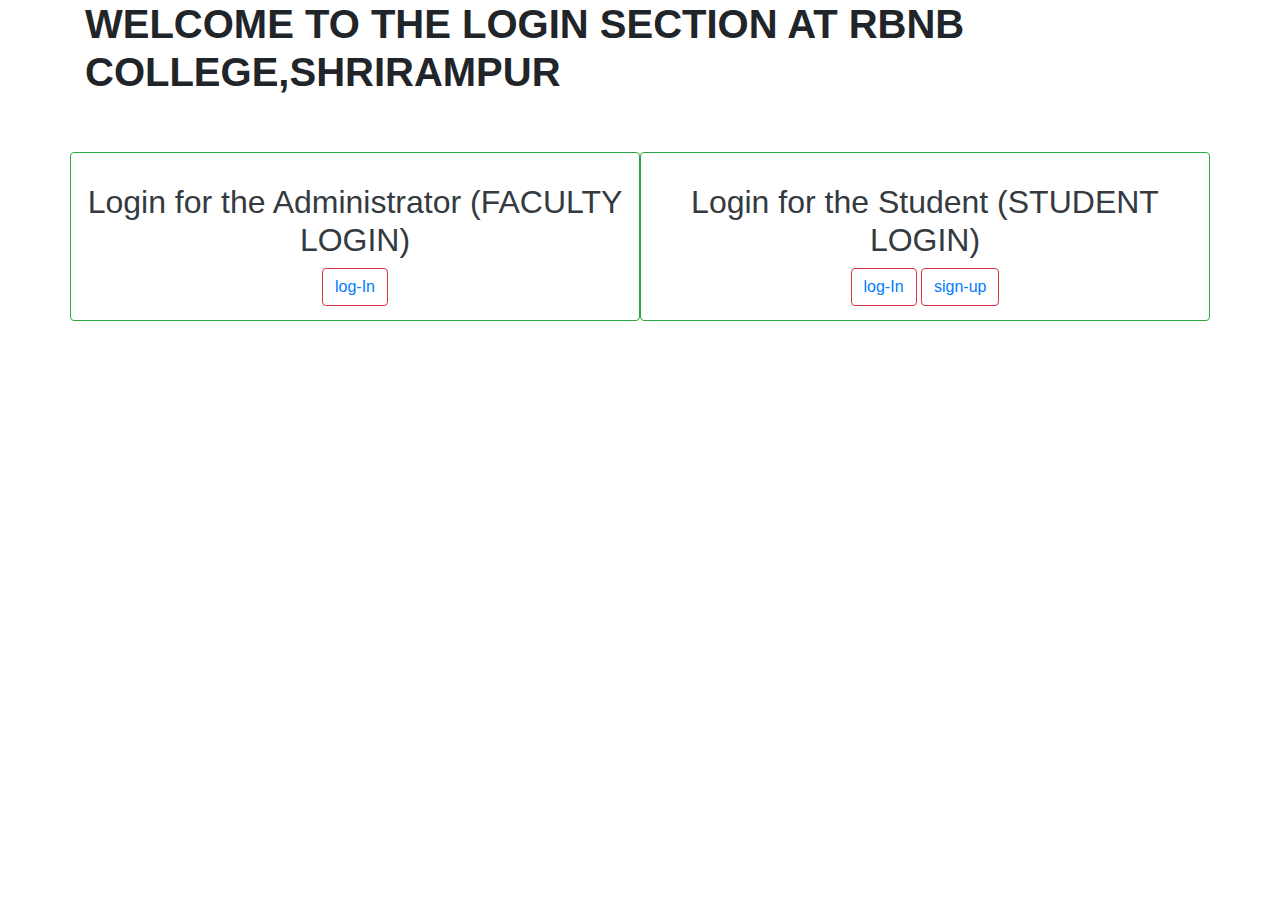
<file: choice_log.html>
<!DOCTYPE html>
<html>
<head>
	<meta charset="utf-8">
	<meta name="viewport" content="width=device-width, initial-scale=1">
	<title></title>



   

<!--css-->

			<link rel="stylesheet" type="text/css" href="css/bootstrap.css">
			<link rel="stylesheet" type="text/css" href="css/bootstrap.min.css">
			<link rel="stylesheet" type="text/css" href="css/bootstrap-grid.css">
			<link rel="stylesheet" type="text/css" href="css/bootstrap-grid.min.css">
			<link rel="stylesheet" type="text/css" href="css/bootstrap-reboot.css">
			<link rel="stylesheet" type="text/css" href="css/bootstrap-reboot.min.css">

			<!-- js-->

			<script type="text/javascript" src="js/bootstrap.bundle.js"></script>
			<script type="text/javascript" src="js/bootstrap.bundle.min.js"></script>
			<script type="text/javascript" src="js/bootstrap.js"></script>
			<script type="text/javascript" src="js/bootstrap.min.js"></script>

			<!-- onile cdn -->

			<!--css-->

			<link rel="stylesheet" href="https://cdn.jsdelivr.net/npm/bootstrap@4.6.1/dist/css/bootstrap.min.css" integrity="sha384-zCbKRCUGaJDkqS1kPbPd7TveP5iyJE0EjAuZQTgFLD2ylzuqKfdKlfG/eSrtxUkn" crossorigin="anonymous">

			<!-- js-->

	     	<script src="https://cdn.jsdelivr.net/npm/jquery@3.5.1/dist/jquery.slim.min.js" integrity="sha384-DfXdz2htPH0lsSSs5nCTpuj/zy4C+OGpamoFVy38MVBnE+IbbVYUew+OrCXaRkfj" crossorigin="anonymous"></script>
            <script src="https://cdn.jsdelivr.net/npm/bootstrap@4.6.1/dist/js/bootstrap.bundle.min.js" integrity="sha384-fQybjgWLrvvRgtW6bFlB7jaZrFsaBXjsOMm/tB9LTS58ONXgqbR9W8oWht/amnpF" crossorigin="anonymous"></script>


            <!-- icon cdn -->
	          <link rel="stylesheet" href="https://use.fontawesome.com/releases/v5.5.0/css/all.css" integrity="sha384-B4dIYHKNBt8Bc12p+WXckhzcICo0wtJAoU8YZTY5qE0Id1GSseTk6S+L3BlXeVIU" crossorigin="anonymous">

</head>
<body>

	<div class="container">
		<h1 style="font-weight: bold;">WELCOME TO THE LOGIN SECTION AT RBNB COLLEGE,SHRIRAMPUR</h1><br><br>
		<div class="row">
			<div class="col-md-6 btn btn-outline-success">
				<br>
				<h2 class="text-dark">Login for the Administrator (FACULTY LOGIN)</h2>
				<h1 class="btn btn-outline-danger text-dark"><a href=""><a href="loginform2.php">log-In</a></a></h1>
			</div>
			<div class="col-md-6 btn btn-outline-success">
				</h1><br>
				<h2 class="text-dark">Login for the Student (STUDENT LOGIN)</h2>
				<h1 class="btn btn-outline-danger text-dark"><a href=""><a href="loginform.php">log-In</a></a></h1>
				<h1 class="btn btn-outline-danger text-dark"><a href=""><a href="signup.php">sign-up</a></a></h1>
		</div>
	</div>

</body>
</html>
</file>
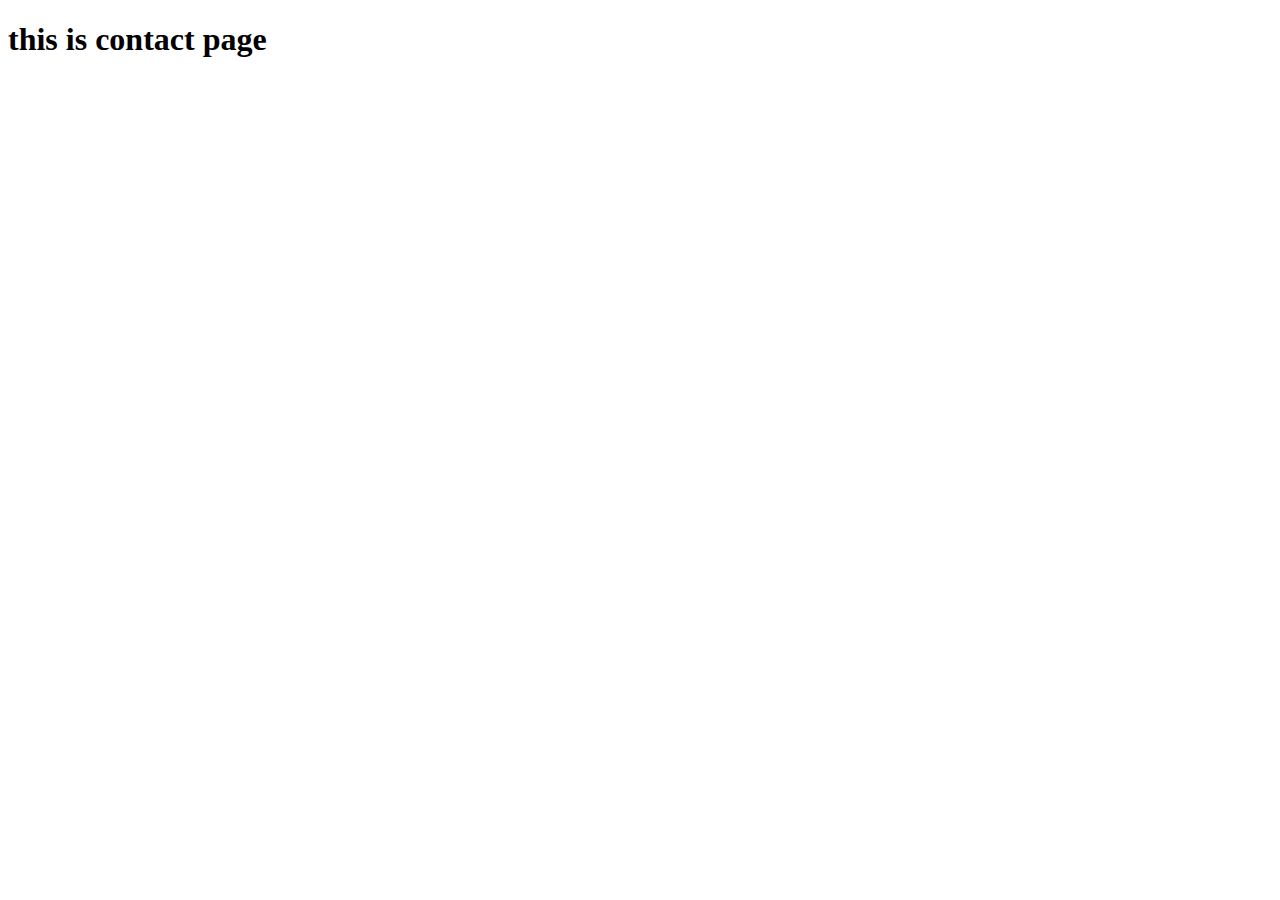
<file: contact.html>
<!DOCTYPE html>
<html>
<head>
	<meta charset="utf-8">
	<meta name="viewport" content="width=device-width, initial-scale=1">
	<title></title>
</head>
<body>
	<h1>this is contact page</h1>

</body>
</html>
</file>
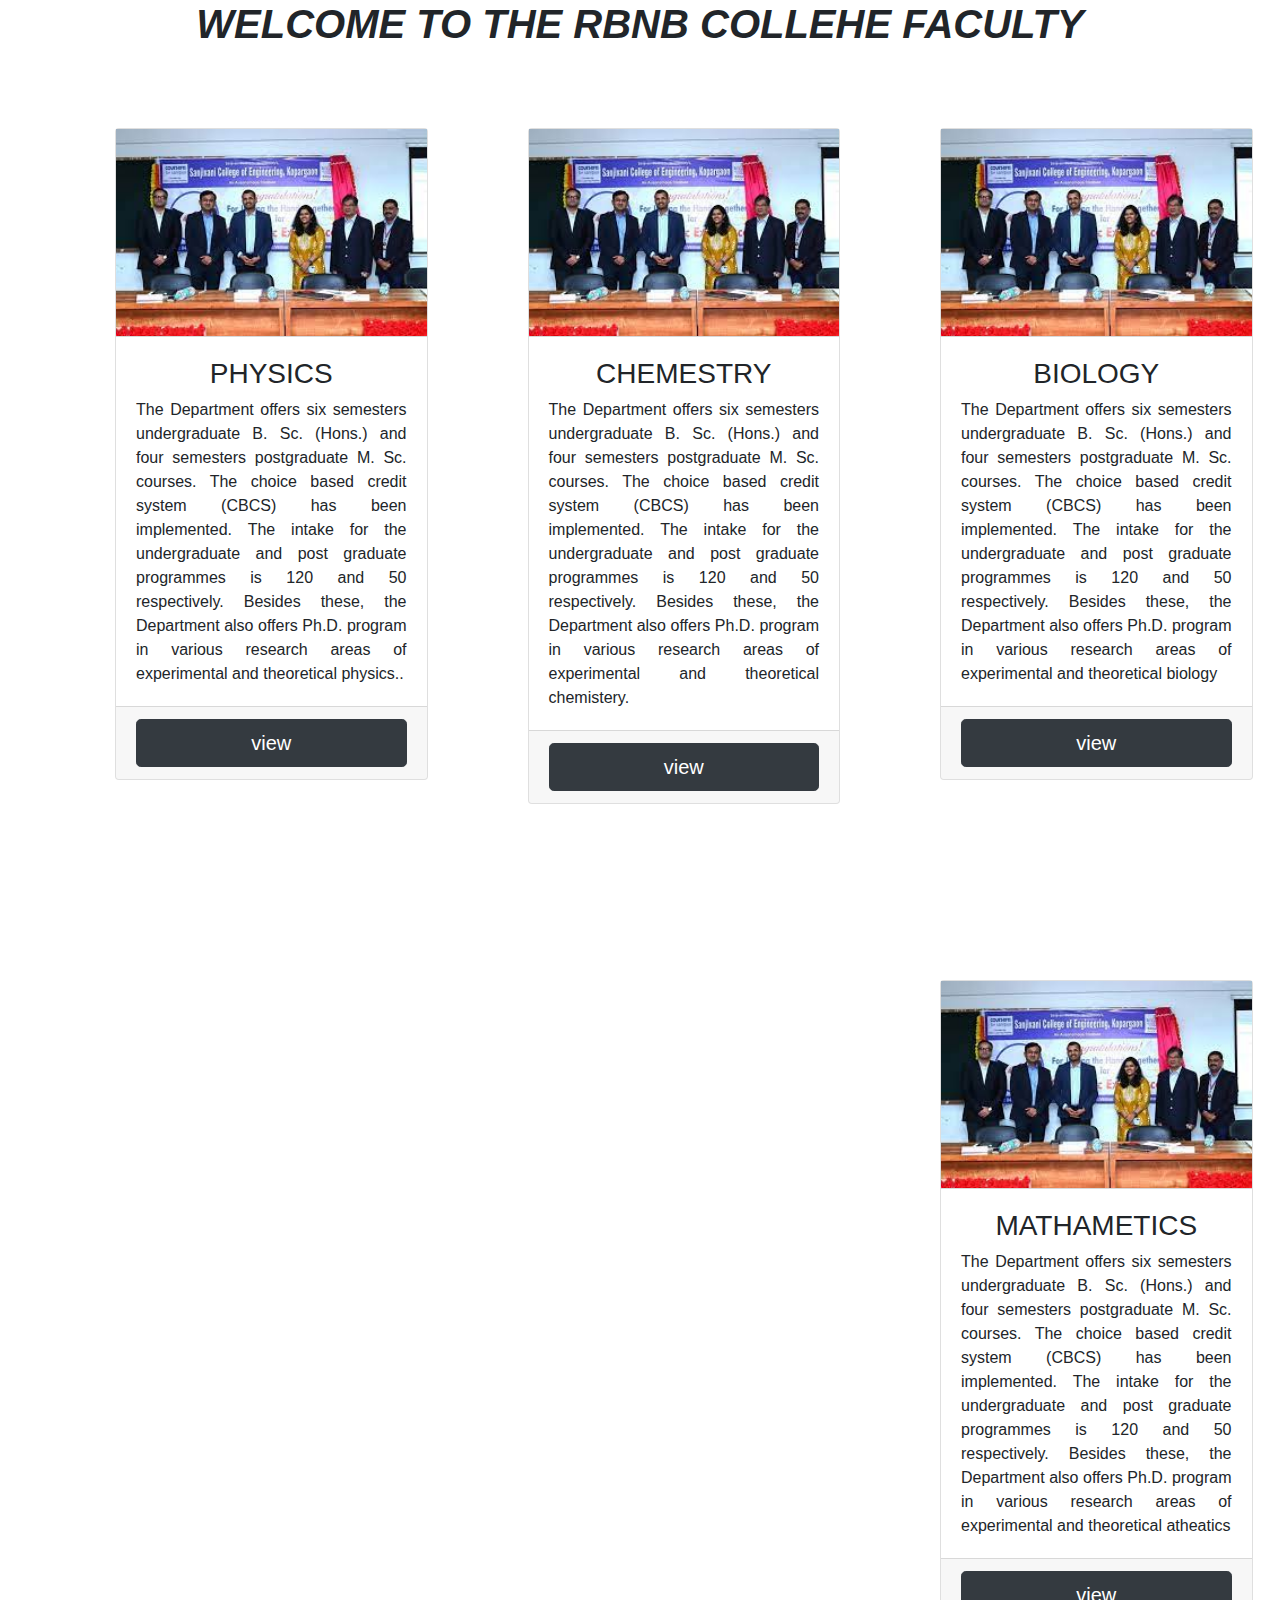
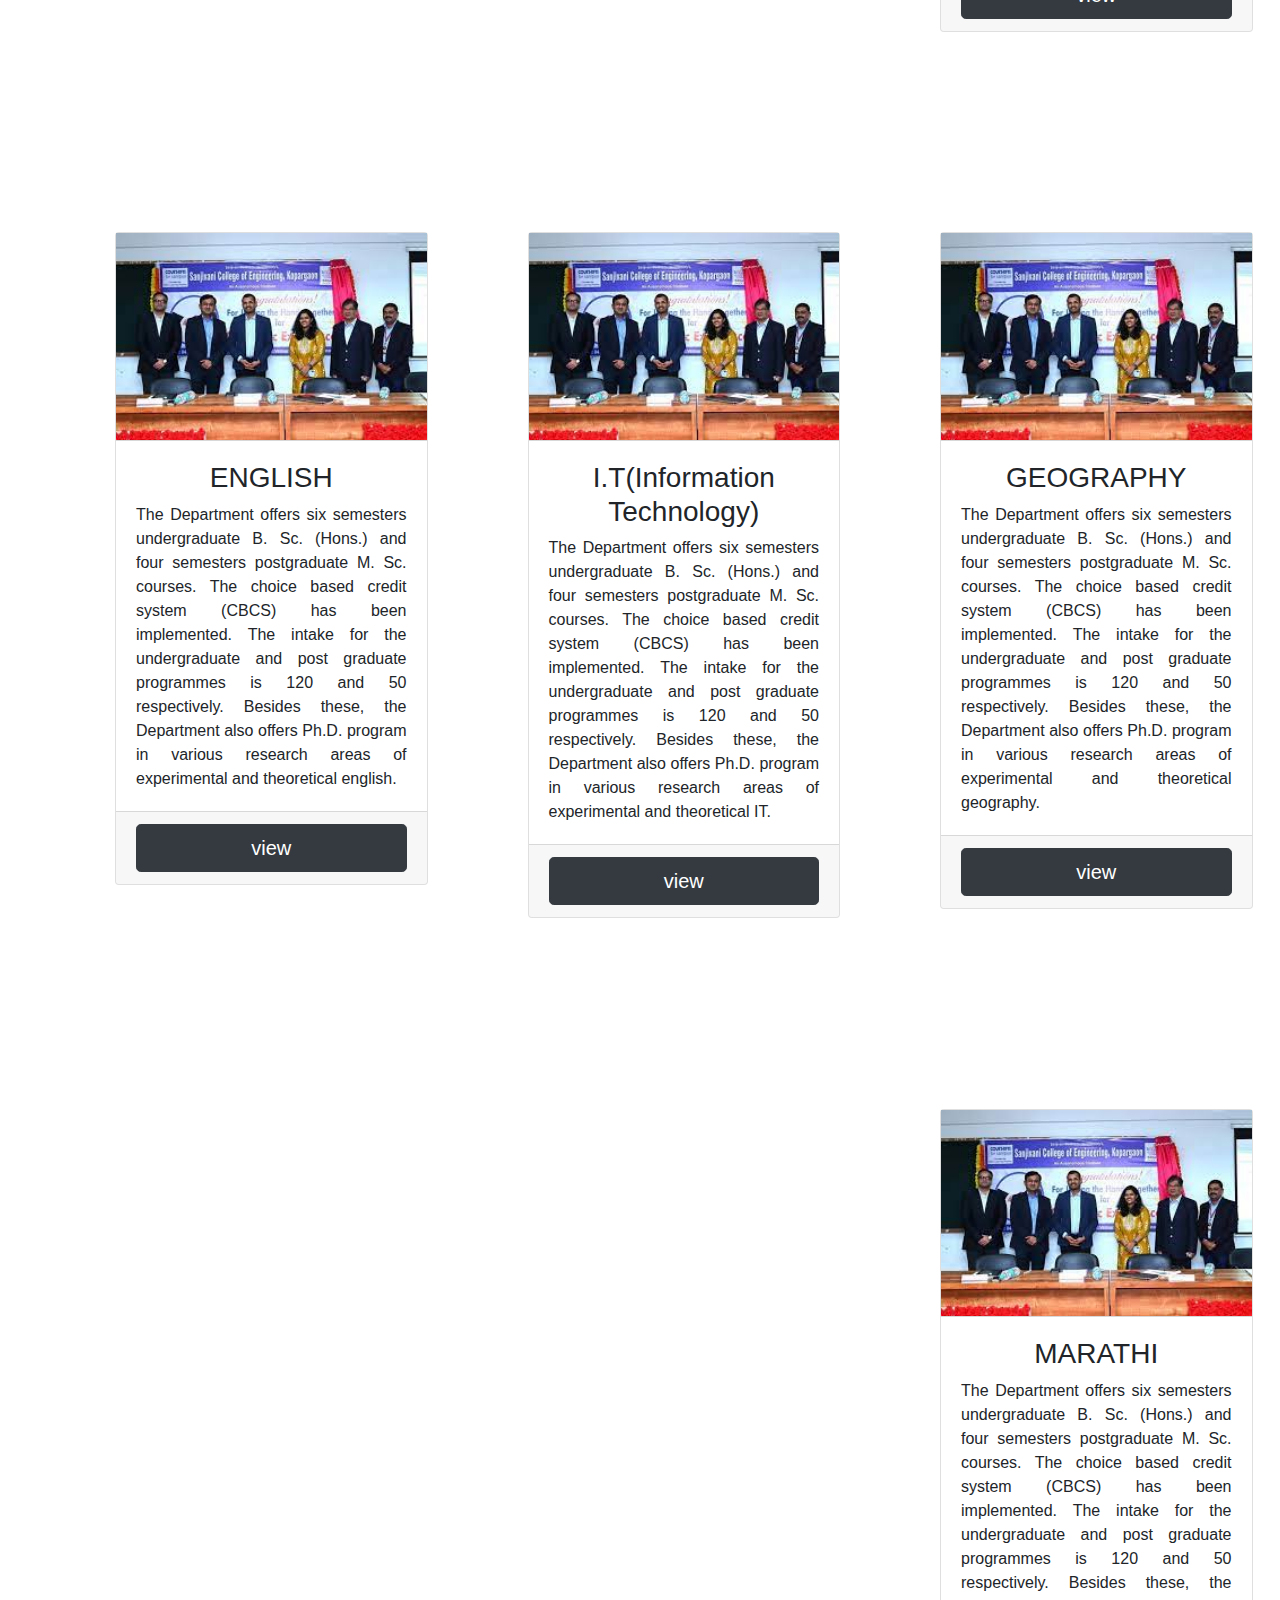
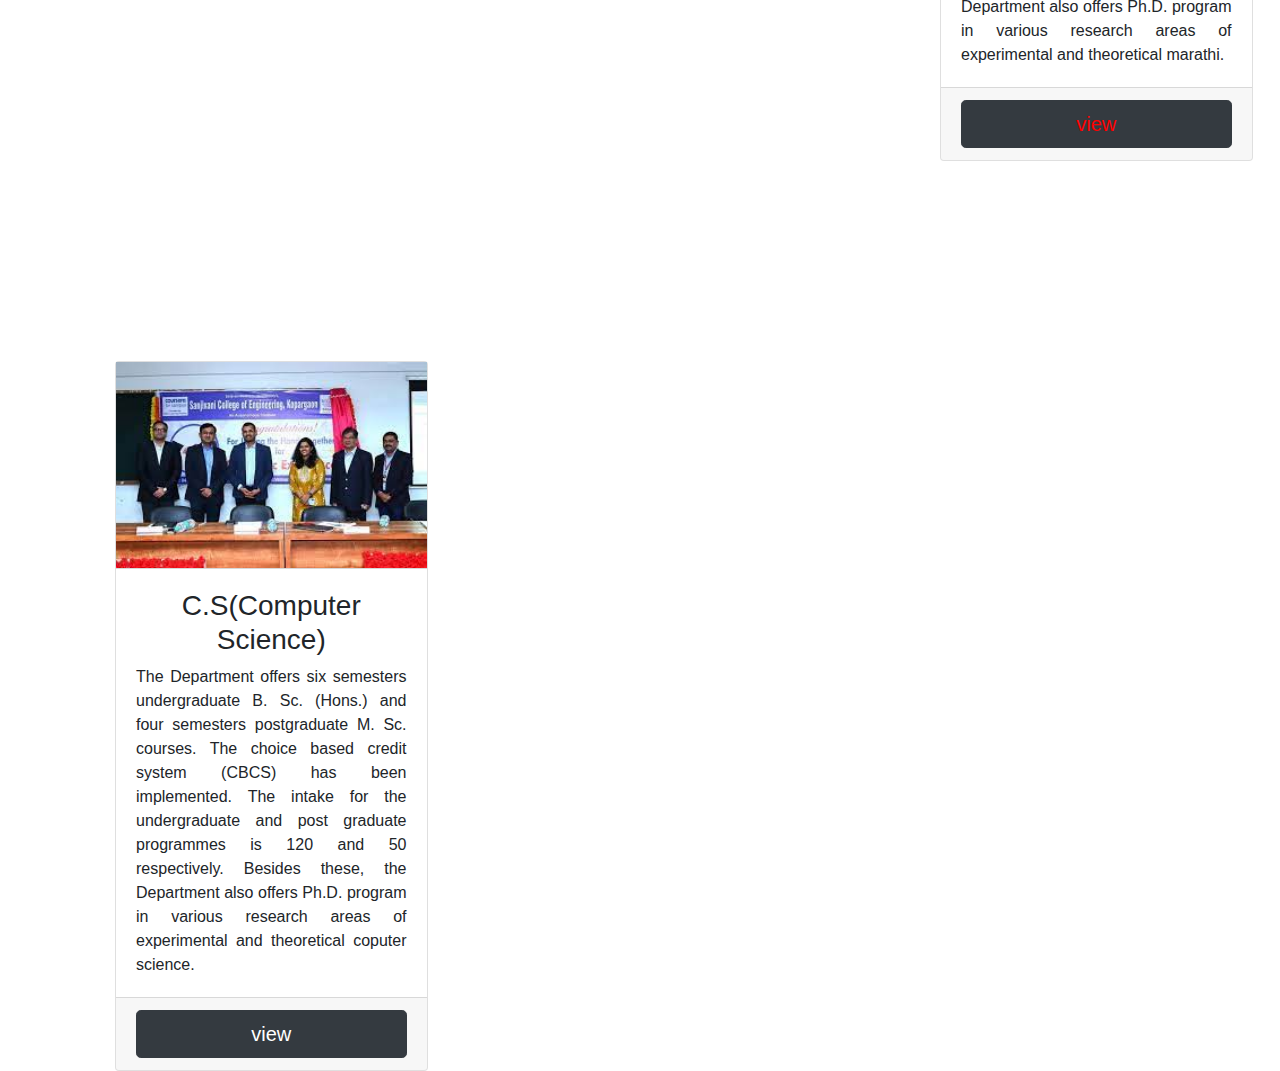
<file: faceliti.html>
<!DOCTYPE html>
<html>
<head>
	<meta charset="utf-8">
	<meta name="viewport" content="width=device-width, initial-scale=1">
	<title></title>


	<!--css-->

			<link rel="stylesheet" type="text/css" href="css/bootstrap.css">
			<link rel="stylesheet" type="text/css" href="css/bootstrap.min.css">
			<link rel="stylesheet" type="text/css" href="css/bootstrap-grid.css">
			<link rel="stylesheet" type="text/css" href="css/bootstrap-grid.min.css">
			<link rel="stylesheet" type="text/css" href="css/bootstrap-reboot.css">
			<link rel="stylesheet" type="text/css" href="css/bootstrap-reboot.min.css">

			<!-- js-->

			<script type="text/javascript" src="js/bootstrap.bundle.js"></script>
			<script type="text/javascript" src="js/bootstrap.bundle.min.js"></script>
			<script type="text/javascript" src="js/bootstrap.js"></script>
			<script type="text/javascript" src="js/bootstrap.min.js"></script>

			<!-- onile cdn -->

			<!--css-->

			<link rel="stylesheet" href="https://cdn.jsdelivr.net/npm/bootstrap@4.6.1/dist/css/bootstrap.min.css" integrity="sha384-zCbKRCUGaJDkqS1kPbPd7TveP5iyJE0EjAuZQTgFLD2ylzuqKfdKlfG/eSrtxUkn" crossorigin="anonymous">

			<!-- js-->

	     	<script src="https://cdn.jsdelivr.net/npm/jquery@3.5.1/dist/jquery.slim.min.js" integrity="sha384-DfXdz2htPH0lsSSs5nCTpuj/zy4C+OGpamoFVy38MVBnE+IbbVYUew+OrCXaRkfj" crossorigin="anonymous"></script>
            <script src="https://cdn.jsdelivr.net/npm/bootstrap@4.6.1/dist/js/bootstrap.bundle.min.js" integrity="sha384-fQybjgWLrvvRgtW6bFlB7jaZrFsaBXjsOMm/tB9LTS58ONXgqbR9W8oWht/amnpF" crossorigin="anonymous"></script>


            <!-- icon cdn -->
	          <link rel="stylesheet" href="https://use.fontawesome.com/releases/v5.5.0/css/all.css" integrity="sha384-B4dIYHKNBt8Bc12p+WXckhzcICo0wtJAoU8YZTY5qE0Id1GSseTk6S+L3BlXeVIU" crossorigin="anonymous">


</head>
<body>
		<h1 align="center" style="font-weight:bold;font-style: oblique;"> WELCOME TO THE RBNB COLLEHE FACULTY</h1><br>
	<br>  
	<br>
 <div class="container-fluid">
 	<!-- line 1 -->
	<div class="card w-25 float-left" style="margin-left:100px;" >
				<div class="card-header p-0">
				<img src="faculty.jpg" class="w-100 h-100 p-0"></div>
			<div class="card-body float-left">
				<h3 class="text-center">PHYSICS</h3>
				<p class="text-justify card-text">The Department offers six semesters undergraduate B. Sc. (Hons.) and four semesters postgraduate M. Sc. courses. The choice based credit system (CBCS) has been implemented. The intake for the undergraduate and post graduate programmes is 120 and 50 respectively. Besides these, the Department also offers Ph.D. program in various research areas of experimental and theoretical physics..</p>
			</div>
			 <div class="card-footer text-center float-left">
			 	<button class="btn btn-dark btn-block btn-lg">view</button>
			 </div>
			</div>


				<div class="card w-25 float-left" style="margin-left:100px;">
				<div class="card-header p-0">
				<img src="faculty.jpg" class="w-100 h-100 p-0"></div>
			<div class="card-body float-left">
				<h3 class="text-center">CHEMESTRY</h3>
				<p class="text-justify card-text">The Department offers six semesters undergraduate B. Sc. (Hons.) and four semesters postgraduate M. Sc. courses. The choice based credit system (CBCS) has been implemented. The intake for the undergraduate and post graduate programmes is 120 and 50 respectively. Besides these, the Department also offers Ph.D. program in various research areas of experimental and theoretical chemistery.</p>
			</div>
			 <div class="card-footer text-center float-left">
			 	<button class="btn btn-dark btn-block btn-lg">view</button>
			 </div>
			</div>



				<div class="card w-25 float-left" style="margin-left:100px;">
				<div class="card-header p-0">
				<img src="faculty.jpg" class="w-100 h-100 p-0"></div>
			<div class="card-body float-left">
				<h3 class="text-center">BIOLOGY</h3>
				<p class="text-justify card-text">The Department offers six semesters undergraduate B. Sc. (Hons.) and four semesters postgraduate M. Sc. courses. The choice based credit system (CBCS) has been implemented. The intake for the undergraduate and post graduate programmes is 120 and 50 respectively. Besides these, the Department also offers Ph.D. program in various research areas of experimental and theoretical biology</p>
			</div>
			 <div class="card-footer text-center float-left">
			 	<button class="btn btn-dark btn-block btn-lg">view</button>
			 </div>
			</div>

			<br>
			<br>
			<br>



			<!-- line 2 -->


			<div class="card w-25 float-left" style="margin-left:100px;margin-top:200px;" >
				<div class="card-header p-0">
				<img src="faculty.jpg" class="w-100 h-100 p-0"></div>
			<div class="card-body float-left">
				<h3 class="text-center">MATHAMETICS</h3>
				<p class="text-justify card-text">The Department offers six semesters undergraduate B. Sc. (Hons.) and four semesters postgraduate M. Sc. courses. The choice based credit system (CBCS) has been implemented. The intake for the undergraduate and post graduate programmes is 120 and 50 respectively. Besides these, the Department also offers Ph.D. program in various research areas of experimental and theoretical atheatics</p>
			</div>
			 <div class="card-footer text-center float-left">
			 	<button class="btn btn-dark btn-block btn-lg">view</button>
			 </div>
			</div>


				<div class="card w-25 float-left" style="margin-left:100px;margin-top:200px;">
				<div class="card-header p-0">
				<img src="faculty.jpg" class="w-100 h-100 p-0"></div>
			<div class="card-body float-left">
				<h3 class="text-center">ENGLISH</h3>
				<p class="text-justify card-text">The Department offers six semesters undergraduate B. Sc. (Hons.) and four semesters postgraduate M. Sc. courses. The choice based credit system (CBCS) has been implemented. The intake for the undergraduate and post graduate programmes is 120 and 50 respectively. Besides these, the Department also offers Ph.D. program in various research areas of experimental and theoretical english.

</p>
			</div>
			 <div class="card-footer text-center float-left">
			 	<button class="btn btn-dark btn-block btn-lg">view</button>
			 </div>
			</div>



				<div class="card w-25 float-left" style="margin-left:100px; margin-top:200px;">
				<div class="card-header p-0">
				<img src="faculty.jpg" class="w-100 h-100 p-0"></div>
			<div class="card-body float-left">
				<h3 class="text-center">I.T(Information Technology)</h3>
				<p class="text-justify card-text">The Department offers six semesters undergraduate B. Sc. (Hons.) and four semesters postgraduate M. Sc. courses. The choice based credit system (CBCS) has been implemented. The intake for the undergraduate and post graduate programmes is 120 and 50 respectively. Besides these, the Department also offers Ph.D. program in various research areas of experimental and theoretical IT.
				</p>
			</div>
			 <div class="card-footer text-center float-left">
			 	<button class="btn btn-dark btn-block btn-lg">view</button>
			 </div>
			</div>



			<!-- LINE 3 -->


			<div class="card w-25 float-left" style="margin-left:100px;margin-top:200px;" >
				<div class="card-header p-0">
				<img src="faculty.jpg" class="w-100 h-100 p-0"></div>
			<div class="card-body float-left">
				<h3 class="text-center">GEOGRAPHY</h3>
				<p class="text-justify card-text">The Department offers six semesters undergraduate B. Sc. (Hons.) and four semesters postgraduate M. Sc. courses. The choice based credit system (CBCS) has been implemented. The intake for the undergraduate and post graduate programmes is 120 and 50 respectively. Besides these, the Department also offers Ph.D. program in various research areas of experimental and theoretical geography.</p>
			</div>
			 <div class="card-footer text-center float-left">
			 	<button class="btn btn-dark btn-block btn-lg">view</button>
			 </div>
			</div>


				<div class="card w-25 float-left" style="margin-left:100px;margin-top:200px;">
				<div class="card-header p-0">
				<img src="faculty.jpg" class="w-100 h-100 p-0"></div>
			<div class="card-body float-left">
				<h3 class="text-center">MARATHI</h3>
				<p class="text-justify card-text">The Department offers six semesters undergraduate B. Sc. (Hons.) and four semesters postgraduate M. Sc. courses. The choice based credit system (CBCS) has been implemented. The intake for the undergraduate and post graduate programmes is 120 and 50 respectively. Besides these, the Department also offers Ph.D. program in various research areas of experimental and theoretical marathi.</p>
			</div>
			 <div class="card-footer text-center float-left">
			 	<button class="btn btn-dark btn-block btn-lg"> <a href="gallery.html" style="text-decoration: none; color:red;">view</a></button>
			 </div>
			</div>



				<div class="card w-25 float-left" style="margin-left:100px; margin-top:200px;">
				<div class="card-header p-0">
				<img src="faculty.jpg" class="w-100 h-100 p-0"></div>
			<div class="card-body float-left">
				<h3 class="text-center">C.S(Computer Science)</h3>
				<p class="text-justify card-text">The Department offers six semesters undergraduate B. Sc. (Hons.) and four semesters postgraduate M. Sc. courses. The choice based credit system (CBCS) has been implemented. The intake for the undergraduate and post graduate programmes is 120 and 50 respectively. Besides these, the Department also offers Ph.D. program in various research areas of experimental and theoretical coputer science.
				</p>
			</div>
			 <div class="card-footer text-center float-left">
			 	<button class="btn btn-dark btn-block btn-lg">view</button>
			 </div>
			</div>



		</div>


</body>
</html>
</file>
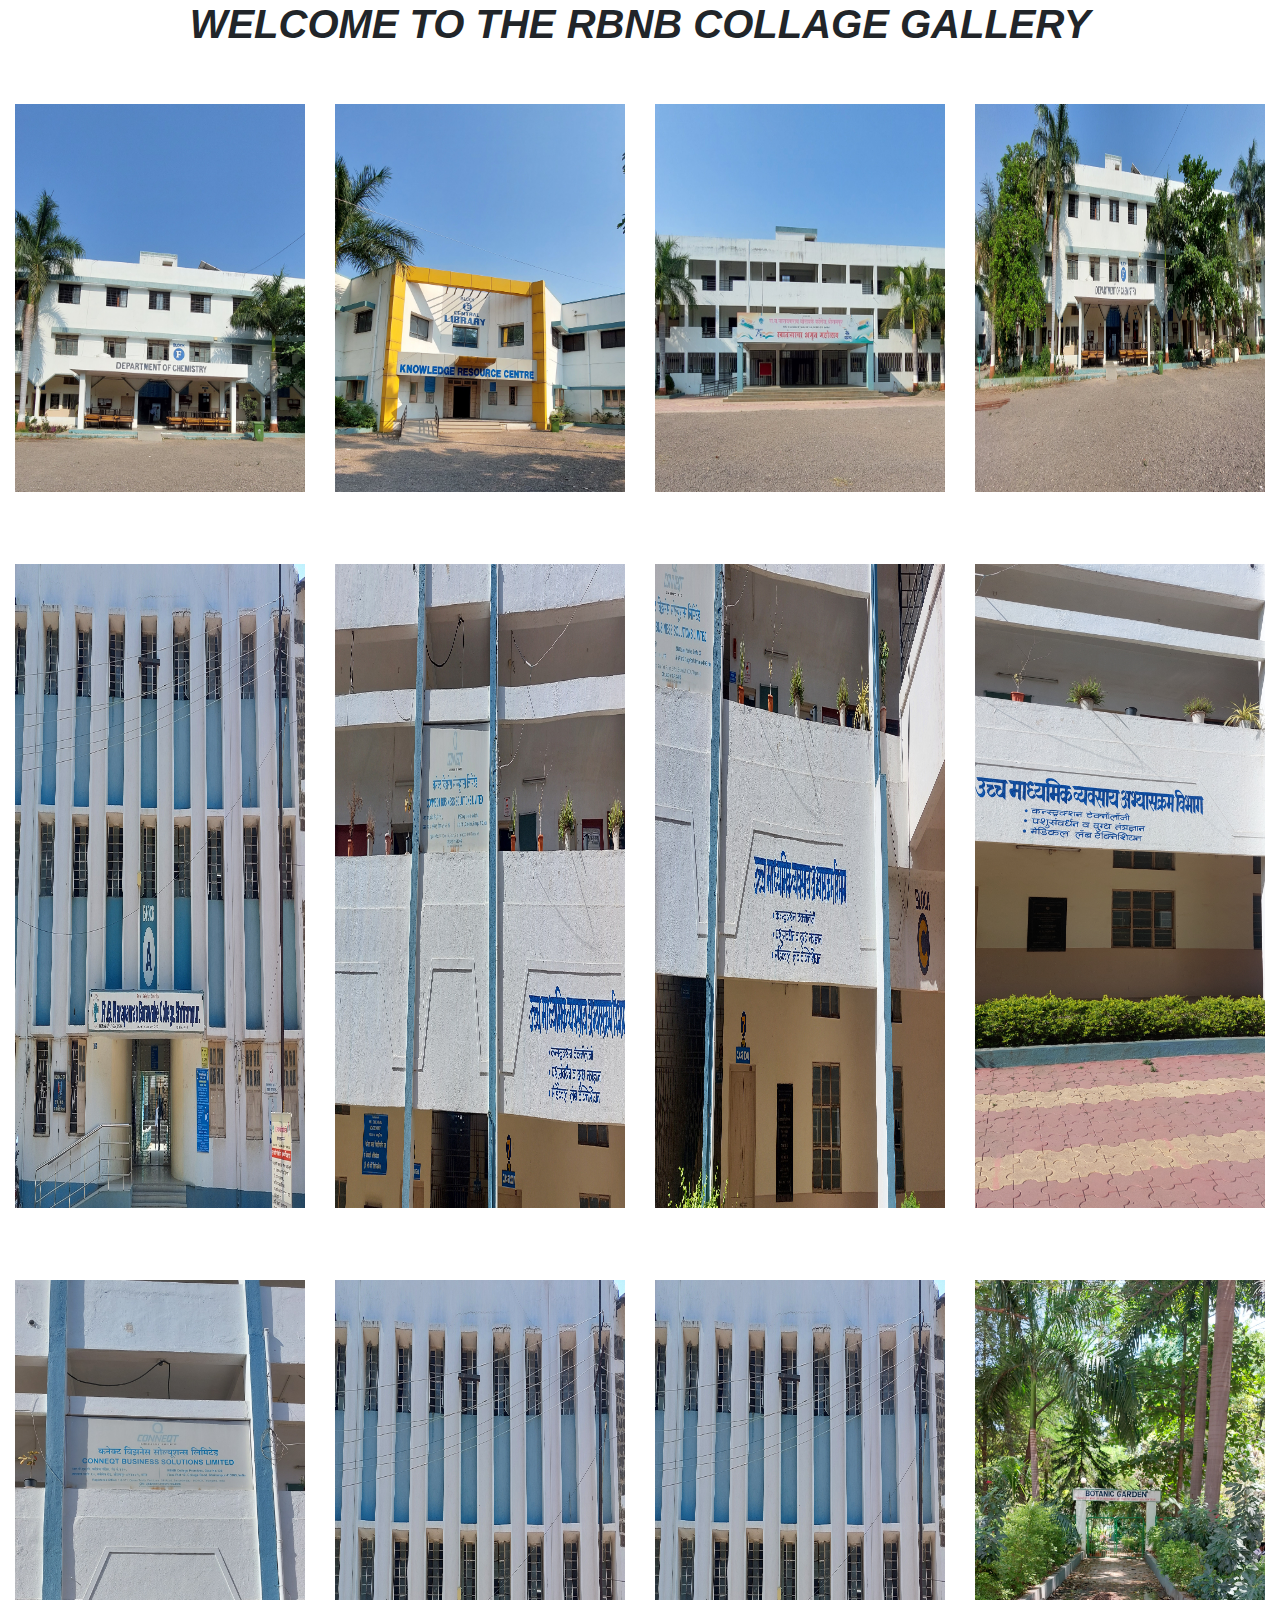
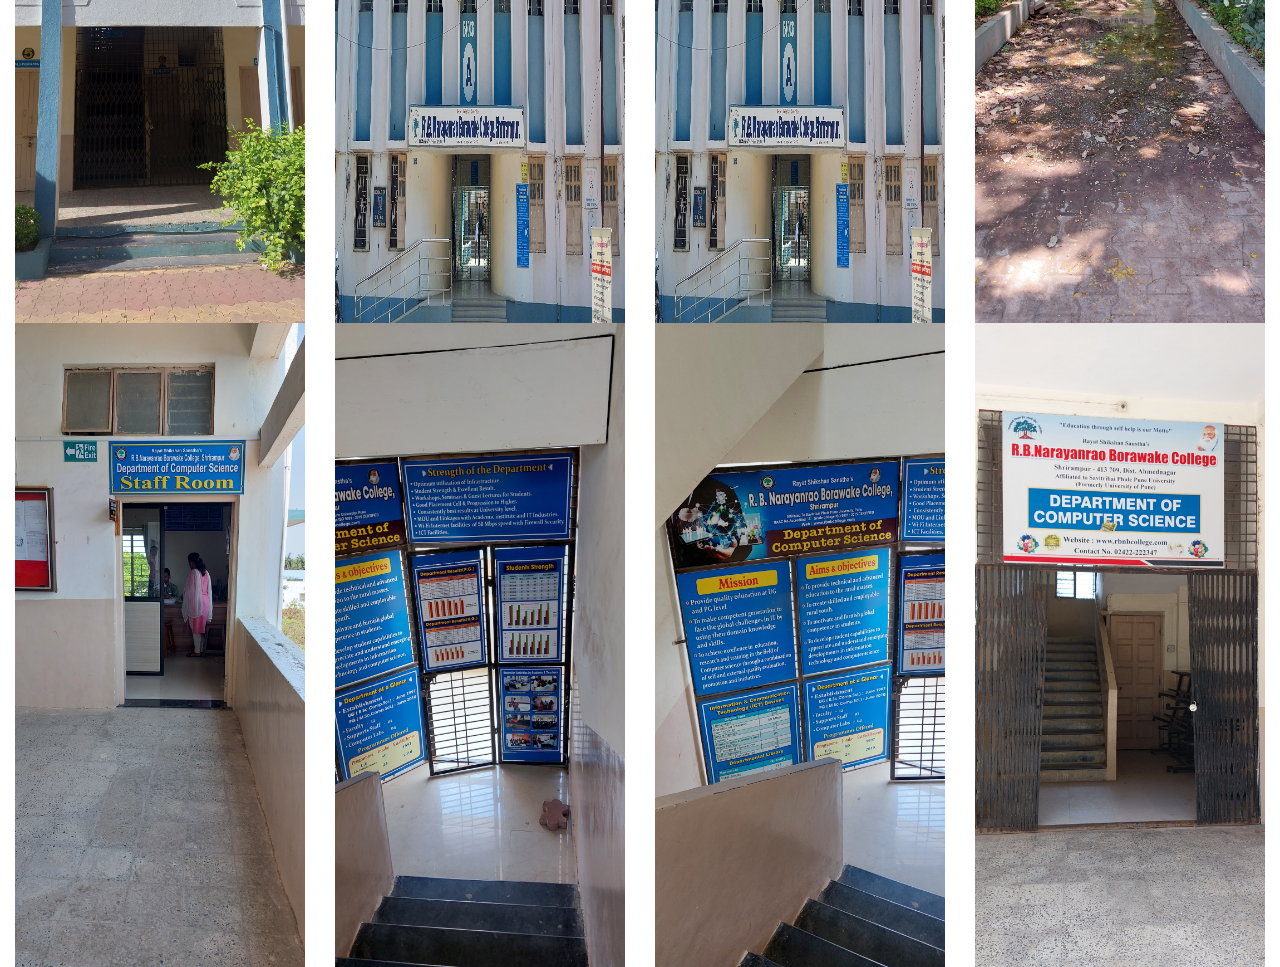
<file: gallery.html>
<!DOCTYPE html>
<html>
<head>
	<meta charset="utf-8">
	<meta name="viewport" content="width=device-width, initial-scale=1">
	<title></title>
	<!--css-->

			<link rel="stylesheet" type="text/css" href="css/bootstrap.css">
			<link rel="stylesheet" type="text/css" href="css/bootstrap.min.css">
			<link rel="stylesheet" type="text/css" href="css/bootstrap-grid.css">
			<link rel="stylesheet" type="text/css" href="css/bootstrap-grid.min.css">
			<link rel="stylesheet" type="text/css" href="css/bootstrap-reboot.css">
			<link rel="stylesheet" type="text/css" href="css/bootstrap-reboot.min.css">

			<!-- js-->

			<script type="text/javascript" src="js/bootstrap.bundle.js"></script>
			<script type="text/javascript" src="js/bootstrap.bundle.min.js"></script>
			<script type="text/javascript" src="js/bootstrap.js"></script>
			<script type="text/javascript" src="js/bootstrap.min.js"></script>

			<!-- onile cdn -->

			<!--css-->

			<link rel="stylesheet" href="https://cdn.jsdelivr.net/npm/bootstrap@4.6.1/dist/css/bootstrap.min.css" integrity="sha384-zCbKRCUGaJDkqS1kPbPd7TveP5iyJE0EjAuZQTgFLD2ylzuqKfdKlfG/eSrtxUkn" crossorigin="anonymous">

			<!-- js-->

	     	<script src="https://cdn.jsdelivr.net/npm/jquery@3.5.1/dist/jquery.slim.min.js" integrity="sha384-DfXdz2htPH0lsSSs5nCTpuj/zy4C+OGpamoFVy38MVBnE+IbbVYUew+OrCXaRkfj" crossorigin="anonymous"></script>
            <script src="https://cdn.jsdelivr.net/npm/bootstrap@4.6.1/dist/js/bootstrap.bundle.min.js" integrity="sha384-fQybjgWLrvvRgtW6bFlB7jaZrFsaBXjsOMm/tB9LTS58ONXgqbR9W8oWht/amnpF" crossorigin="anonymous"></script>


            <!-- icon cdn -->
	          <link rel="stylesheet" href="https://use.fontawesome.com/releases/v5.5.0/css/all.css" integrity="sha384-B4dIYHKNBt8Bc12p+WXckhzcICo0wtJAoU8YZTY5qE0Id1GSseTk6S+L3BlXeVIU" crossorigin="anonymous">
</head>
<body>
	<h1 align="center" style="font-weight:bold;font-style: oblique;"> WELCOME TO THE RBNB COLLAGE GALLERY</h1><br>
	<br>  


<div class="container-fluid">
	<!-- line 1 -->

	<div class="row">	
			<div class="col-md-3">
				<img src="rbnb_chem_dept.jpg" class="w-100 h-100 p-0" style="float: left;">
			</div>
			<div class="col-md-3">
				<img src="rbnb_lab.jpg" class="w-100 h-100 p-0" style="float: left;">
			</div>
			<div class="col-md-3">
				<img src="rbnb_new_H.jpg" class="w-100 h-100 p-0" style="float: left;">
			</div>
			<div class="col-md-3">
				<img src="rb_c.jpg" class="w-100 h-100 p-0" style="float: left;">
			</div>
	</div>
	<br>
	<br><br>

	<!-- line 2 -->

	<div class="row">	
			<div class="col-md-3">
				<img src="rb_a.jpg" class="w-100 h-100 p-0" style="float: left;">
			</div>
			<div class="col-md-3">
				<img src="rb_1.jpg" class="w-100 h-100 p-0" style="float: left;">
			</div>
			<div class="col-md-3">
				<img src="rb_2.jpg" class="w-100 h-100 p-0" style="float: left;">
			</div>
			<div class="col-md-3">
				<img src="rb_3.jpg" class="w-100 h-100 p-0" style="float: left;">
			</div>
	</div>
	<br>
	<br>
	<br>

	<!-- line 3 -->

	<div class="row">	
			<div class="col-md-3">
				<img src="rb_4.jpg" class="w-100 h-100 p-0" style="float: left;">
			</div>
			<div class="col-md-3">
				<img src="rb_5.jpg" class="w-100 h-100 p-0" style="float: left;">
			</div>
			<div class="col-md-3">
				<img src="rb_6.jpg" class="w-100 h-100 p-0" style="float: left;">
			</div>
			<div class="col-md-3">
				<img src="rb_7.jpg" class="w-100 h-100 p-0" style="float: left;">
			</div>
	</div>


	<!-- line 4 -->

	<div class="row">	
			<div class="col-md-3">
				<img src="rb_8.jpg" class="w-100 h-100 p-0" style="float: left;">
			</div>
			<div class="col-md-3">
				<img src="rb_9.jpg" class="w-100 h-100 p-0" style="float: left;">
			</div>
			<div class="col-md-3">
				<img src="rb_10.jpg" class="w-100 h-100 p-0" style="float: left;">
			</div>
			<div class="col-md-3">
				<img src="rb_11.jpg" class="w-100 h-100 p-0" style="float: left;">
			</div>
	</div>



</div>

</body>
</html>
</file>
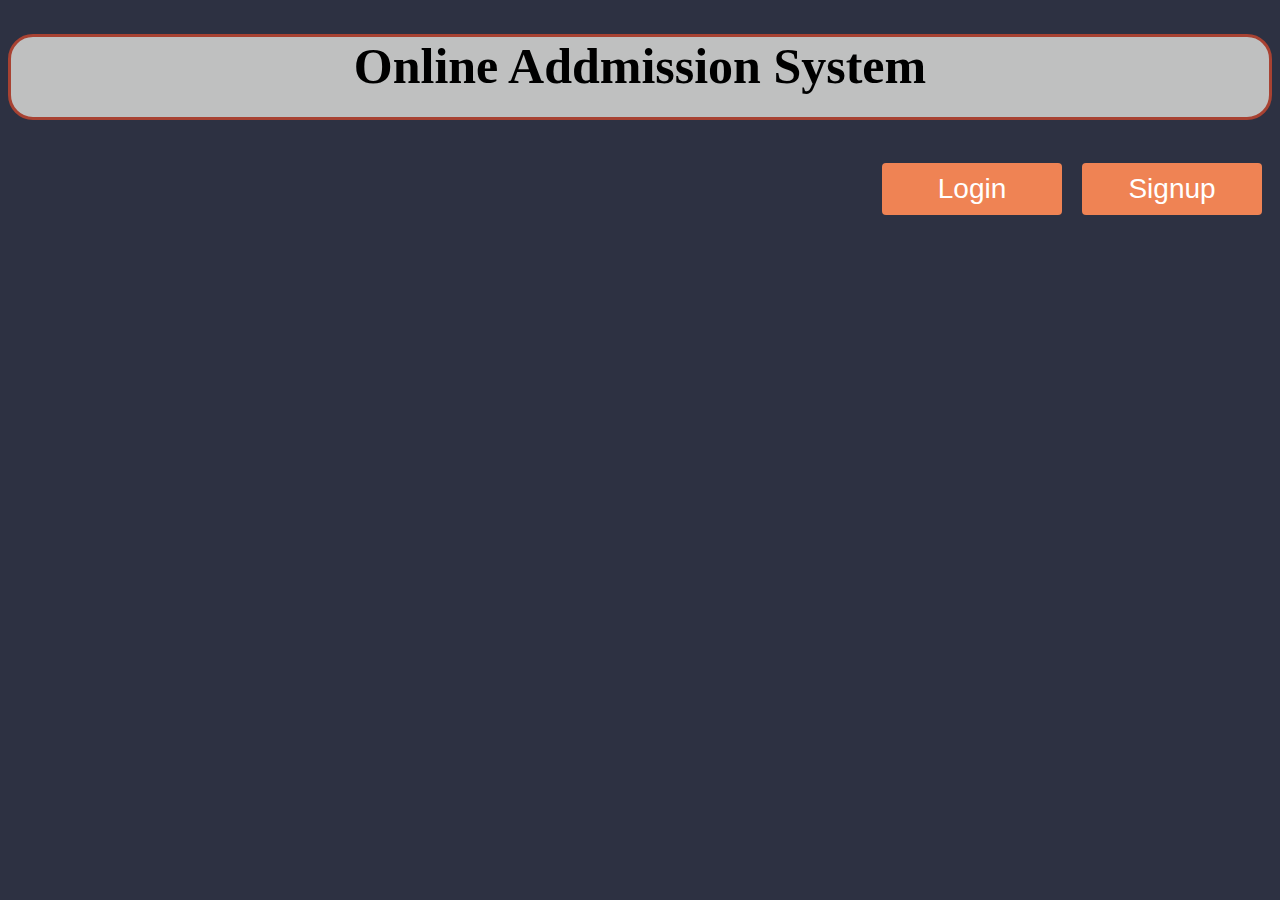
<file: loginform.html>
<!DOCTYPE html>
<html>
<head>
   <!-- css -->

  <style type="text/css"> body
{
   background: #2D3142;  
}
h1
{
background-color:#BFC0C0;

}

.button
{

  border-radius: 4px;
  background-color:#EF8354;
  border: none;
  color: #FFFFFF;
  text-align: center;
  font-size: 28px;
  padding: 10px;
  width: 180px;
  transition: all 0.5s;
  cursor: pointer;
  margin: 10px;
  position:right;
  float:right;
}
.button span {
  cursor: pointer;
  display: inline-block;
  position: relative;
  transition: 0.5s;
  
  
}

.button span:after {
  content: '\00bb';
  position: absolute;
  opacity: 0;
  top: 0;
  right: -20px;
  transition: 0.5s;
}

.button:hover span {
  padding-right: 25px;
   border-radius: 4px;
}

.button:hover span:after {
  opacity: 1;
  right: 0;
}

{box-sizing: border-box;}

/* The popup form - hidden by default */
.form-popup {
  display: none;
  position: fixed;
  left: 600px;
  top: 150px;
  z-index: 9;
  border-style: solid;
 border-color:#EF8354;

 
}

/* Add styles to the form container */
.form-container {
  max-width: 300px;
  padding: 80px;
  background-color: #BFC0C0;;
  border-style: solid;
  border-color:#EF8354;
 
  
}

/* Full-width input fields */
.form-container input[type=text], .form-container input[type=password] {
  width: 100%;
  padding: 15px;
  margin: 5px 0 15px 0;
  border: none;
  background: #f1f1f1;

  }

 
.button1
{
 
background-color: #2D3142;
width:110%;
padding:8px;
border-radius:9px;
color:#ffffff;
font-weight: bold;
}
 &#128222

  
  
.button1:hover  {
 background-color:#EF8354 ;
  opacity: 3.5;
}
</style>

	<meta charset="utf-8">
	<meta name="viewport" content="width=device-width, initial-scale=1">
	<title>login-Page</title>


	

</head>
<h1 style=text-align:center;border-style:solid;border-color:#a84232;height:80px;border-radius:25px;font-size:50px;><b>Online  Addmission System  </b></h1>

   <form name="f1" action="signup.html" class="inline">
  <button class="button" name="signup" class="btn cancel" onclick="closeForm()"><span> Signup </span></button>
  </form>
  <button class="button" name="Login" onclick="login()" class="btn" id="Login" ><span>Login</span></button>
  <br>
     <br><br>
                                            
  
  <div class="form-popup" id="myForm">
  <form method="post" class="form-container" id="close">
  
   <input type ="submit" class="btn cancel" value="X" style=float:right; onclick="closeForm()">
    <h1>Login</h1>

    <label for="Id"><b>Id</b></label>
    <input type="text" placeholder="Enter Login Id" id="t1" name="t1" required>

    <label for="psw"><b>Password</b></label>
    <input type="password" placeholder="Enter Password" id="t2" name="t2"  required><br>
    
     <input type ="submit" class="button1" value="Login">
   <p>  <a href="signup.html"><b>did'nt have account Signup? </b></a></p>
    

  </form>
</div>
 
  
 
 <script type="text/javascript">
 
 
 function login() {
	  document.getElementById("myForm").style.display = "block";
	}

	function closeForm() {
	  document.getElementById("myForm").style.display = "none";
	}
 
 
 </script>
 

</body>
</html>
</file>
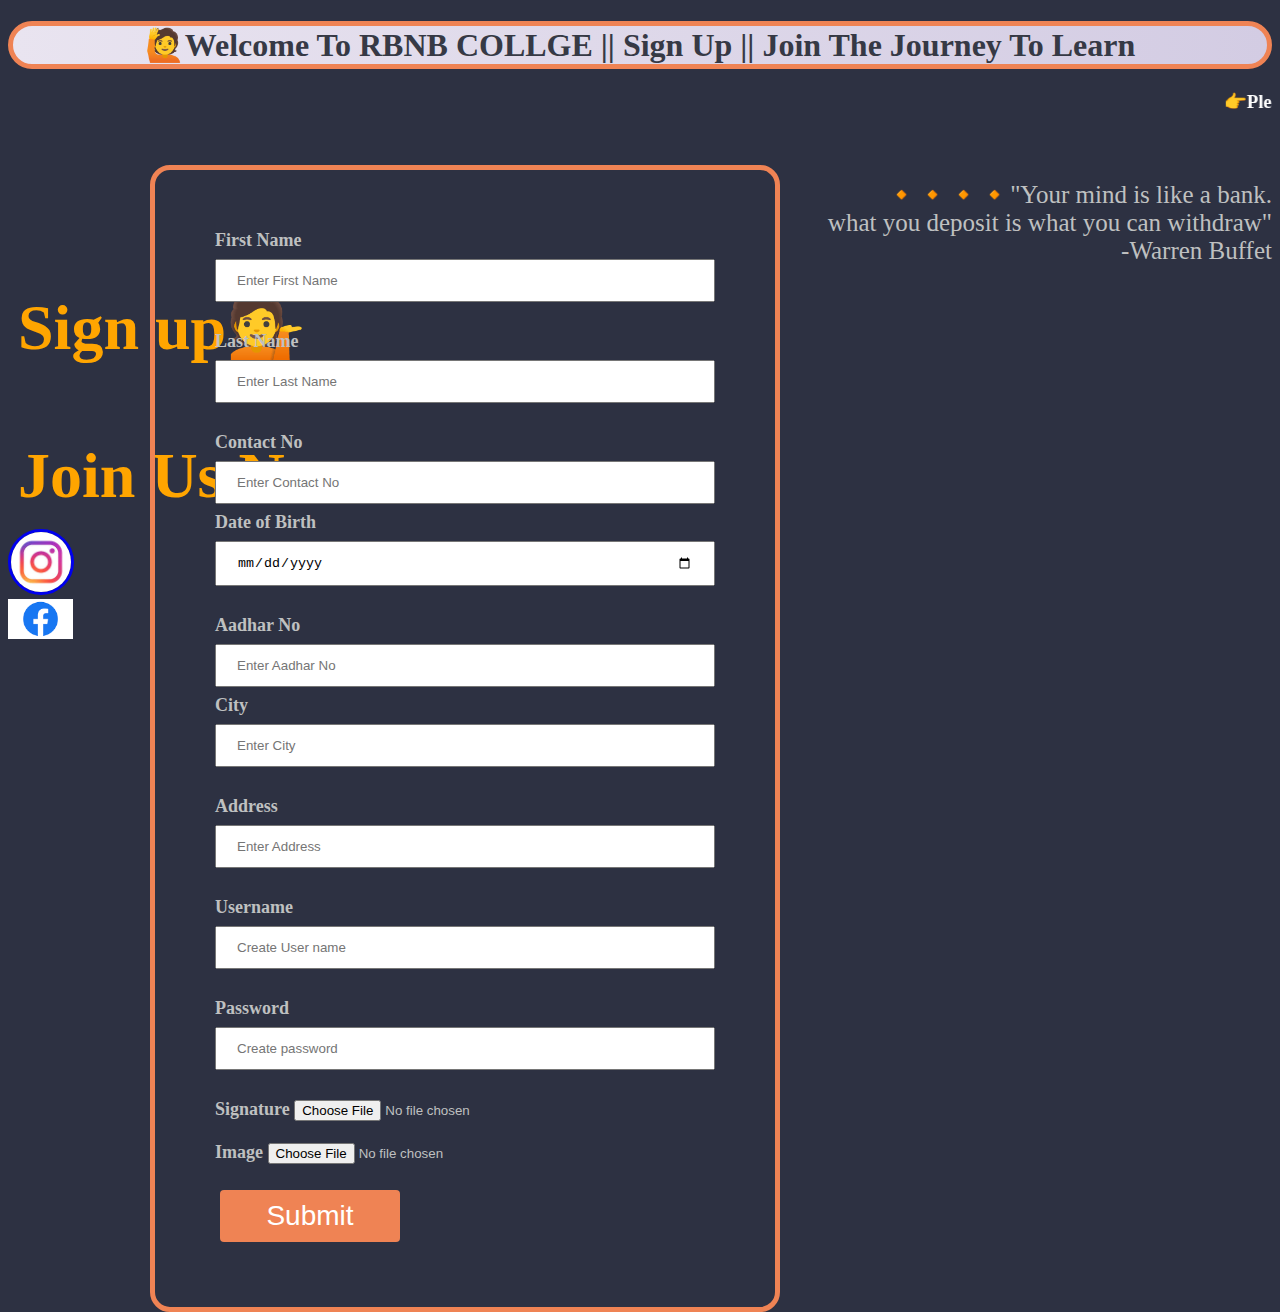
<file: signup.html>
<!DOCTYPE html>

<html>
<head>
<meta charset="UTF-8">
    <meta http-equiv="X-UA-Compatible" content="IE=edge">
    <meta name="viewport" content="width=device-width, initial-scale=1.0"> 
<meta charset="ISO-8859-1">
<title>SignUp</title>
<style>

body
{
   background: #2D3142;        
  font-style:Zorina;
}
h1
{
 background: #D3CCE3;  /* fallback for old browsers */
background: -webkit-linear-gradient(to right, #E9E4F0, #D3CCE3);  /* Chrome 10-25, Safari 5.1-6 */
background: linear-gradient(to right, #E9E4F0, #D3CCE3); /* W3C, IE 10+/ Edge, Firefox 16+, Chrome 26+, Opera 12+, Safari 7+ */
 
  border-radius:25px;
   border-width: thick;
  border-color:#EF8354;
  padding:20;
  border-style:solid;
  text-align: center;
  font-family: "Times New Roman", Times, serif;
  
 
  color:  #363945;
 
  
  @keyframes mymove {
  from {background-color:background: #D3CCE3;  /* fallback for old browsers */
background: -webkit-linear-gradient(to right, #E9E4F0, #D3CCE3);  /* Chrome 10-25, Safari 5.1-6 */
background: linear-gradient(to right, #E9E4F0, #D3CCE3); /* W3C, IE 10+/ Edge, Firefox 16+, Chrome 26+, Opera 12+, Safari 7+ */ ;}
  to {background-color: blue;}
  
  
  }
  
  
}
.container
{
   
 color: #BFC0C0;
    border-radius:20px;
    border-style:solid;
      border-width: thick;
    
    border-color:#EF8354;
   margin: 150px ;
   position: absolute;
  top: 15px;
  right: 350px;
  width:500px;
  font-size: 18px;
  padding: 60px;
  
  
  
   
}


.button
{

  border-radius: 4px;
  background-color:#EF8354;
  border: none;
  color: #FFFFFF;
  text-align: center;
  font-size: 28px;
  padding: 10px;
  width: 180px;
  transition: all 0.5s;
  cursor: pointer;
  margin: 5px;
}
.button span {
  cursor: pointer;
  display: inline-block;
  position: relative;
  transition: 0.5s;
}

.button span:after {
  content: '\00bb';
  position: absolute;
  opacity: 0;
  top: 0;
  right: -20px;
  transition: 0.5s;
}

.button:hover span {
  padding-right: 25px;
}

.button:hover span:after {
  opacity: 1;
  right: 0;
}

h2
{
     color:orange;
     font-size:400%;
     margin:10px;
 
}

input[type=number] {
  width: 100%;
  padding: 12px 20px;
  margin: 8px 0;
  box-sizing: border-box;
}



input[type=date] {
  width: 100%;
  padding: 12px 20px;
  margin: 8px 0;
  box-sizing: border-box;
}



input[type=password] {
  width: 100%;
  padding: 12px 20px;
  margin: 8px 0;
  box-sizing: border-box;
}

input[type=text] {
  width: 100%;
  padding: 12px 20px;
  margin: 8px 0;
  box-sizing: border-box;
}


        }
</style>
</head>
<body>
<h1>🙋Welcome To RBNB COLLGE || Sign Up || Join The Journey To Learn</h1>
    <h3 align="center" style="color:#FFFFFF;"><marquee><b>👉Please Fill This Form To Create An Account👈 </b></marquee></h3><br>
    
    <p style=color:#BFC0C0;text-align:right;font-size:25px;>🔸🔸🔸🔸"Your mind is like a bank.<br>what you deposit is what you can withdraw"<br>-Warren Buffet</br></p>
   
    

    <h2>Sign up💁 <br><br>Join Us Now</h2> 
    <p><a href="http://www.instagram.com/sohel_8860">
<img src="ig.jpeg" alt="Instagram.com" width="60" height="100%" style="border-radius:100px;
    border-style:solid;">
    
    <br><a href=https://www.facebook.com/sohel.patel.3958914/>
    <img src="fb.png" alt="FaceBook.com" width="65" height="100%">
    </a></a></p>
    
    
    
    
    
   <div class="container">
    <label for="email"><b>First Name</b></label>
    <input type="text" placeholder="Enter First Name" name="fname" required><br><br>
    <label for="Last Name"><b>Last Name</b></label>
    <input type="text" placeholder="Enter Last Name" name="lname" required><br>
    <br>
     <label for="Contact No"><b>Contact No</b></label>
    <input type="number" placeholder="Enter Contact No" name="cname" required>
   
     <label for="birthdate"><b>Date of Birth</b></label>
    <input type="date" placeholder="Enter BirthDate" name="date" required><br>
    <br>
    <label for="Aadhar No"><b>Aadhar No</b></label>
    <input type="number" placeholder="Enter Aadhar No" name="aname" required>
     <label for="City"><b>City</b></label>
    <input type="text" placeholder="Enter City" name="ctname" required><br><br>
     <label for="text"><b>Address</b></label>
    <input type="text" placeholder="Enter Address" name="address" required><br><br>
     
    
          <label for="text"><b>Username</b></label>
     <input type="text" placeholder="Create User name" name="u" required><br><br>
           <label for="text"><b>Password</b></label>
     
    <input type="Password"  placeholder="Create password" name="p" required><br><br>
     <label for="file"><b>Signature</b></label>
    <input type="file"  placeholder="Sign" name="sign" required><br><br>
      <label for="file"><b>Image</b></label>
    <input type="file" placeholder="upload image" name="photo" required><br><br>
    
    
  <button class="button" name="submit" ><span> Submit </span></button>
  
 
    </div>
   
    
</body>
</html>
</file>
<file: style.css>
@import url("https://fonts.googleapis.com/css2?family=Poppins:wght@200;300;400;500;600;700&display=swap");

/*------------ courses------------*/
.course{
    width: 80%;
    margin: auto;
    text-align: center;
    padding-top: 100px;
}
h1{
    font-size: 36px;
    font-weight: 600;
}
p{
    color: #777;
    font-size: 14px;
    font-weight: 300;
    line-height: 22px;
    padding: 10px;
}
.row{
    margin-top: 5%;
    display: flex;
    justify-content: space-evenly;
}
.row2{
    margin-top: 5%;
    display: flex;
    justify-content: space-evenly;
}
.course-col{
    flex-basis: 31%;
    background: #87CEEB;
    border-radius: 18px;
    margin-bottom: 5%;
    padding: 20px 12px;
    box-sizing: border-box;
    transition: 0.5s;
}
.course-co2{
    flex-basis: 31%;
    background: #87CEEB;
    border-radius: 18px;
    margin-bottom: 5%;
    padding: 20px 12px;
    box-sizing: border-box;
    transition: 0.5s;
}
h3{
    text-align: center;
    font-weight: 600;
    margin: 10px 0;
}

.course-col:hover{
    box-shadow: 0 0 20px 0 rgb(54, 51, 51);
}
.course-co2:hover{
    box-shadow: 0 0 20px 0 rgb(54, 51, 51);
}



/*--------------------- facilities-------------------------------------- */
.facilities{
    width: 80%;
    margin: auto;
    text-align: center;
    padding-top: 100px;
}
.facilities-col{
    flex-basis: 31%;
    border-radius: 10px;
    margin-bottom: 5%;
    text-align: left;
}
.facilities-col img{
    width: 100%;
    border-radius: 10px;
}
.facilities-col p{
    padding: 0;
}
.facilities-col h3{
    margin-top: 16px;
    margin-bottom: 15px;
    text-align: left;
}


/* ------------review---------------- */

.review{
    width: 80%;
    margin: auto;
    padding-top: 80px;
    text-align: center;
}
.review-col{
    flex-basis: 44%;
    border-radius: 10px;
    margin-bottom: 5%;
    text-align: left;
    background: #87CEEB;
    padding: 25px;
    cursor: pointer;
    display: flex;
}
.review-col img{
    height: 40px;
    margin-left: 5px;
    margin-right: 30px;
    border-radius: 50%;
}
.review-col p{
    padding: 0;
}
.review-col h3{
    margin-top: 15px;
    text-align: left;
}
.review-col .bi{
    color: #e97911;
}
@media(max-width:700px){
    .review-col img{
        height: 40px;
        margin-left: 5px;
        margin-right: 30;
        border-radius: 50%;
    }
}
/* --------footer----------- */
footer{
    height: 40px;
    display: flex;
    background-color: #19191a;
    justify-content: center;
    align-items: center;
}
h4{
    color: #e97911;
    font-family: Arial, Helvetica, sans-serif;
    font-size: 14px;
}
h4 a{
    text-decoration: none;
    color: #fff;
}
h4 a:hover{
    color: #e97911;
    transition-delay: 0.3s;
}


.footer {
  display: grid;
  place-items: center;
  padding: 20px;
  background: #ebebeb;
  color: #000;
}
.footer h2 {
  font-size: 1.5rem;
  margin-bottom: 1.6rem;
}
.footer-social a i{
  color: rgb(10, 26, 208);
  font-size: 25px;
  margin-left: 10px;
  text-align: center;
  line-height: 40px;
  background-color: #fff;
  border-radius: 50%;
  width: 40px;
  height: 40px;
}
.copyright {
  padding: 20px;
  background:var(--main-color);
  text-align: center;
  color: #fff;
}
.copyright a{
  color: #22cf91;
}
</file>
